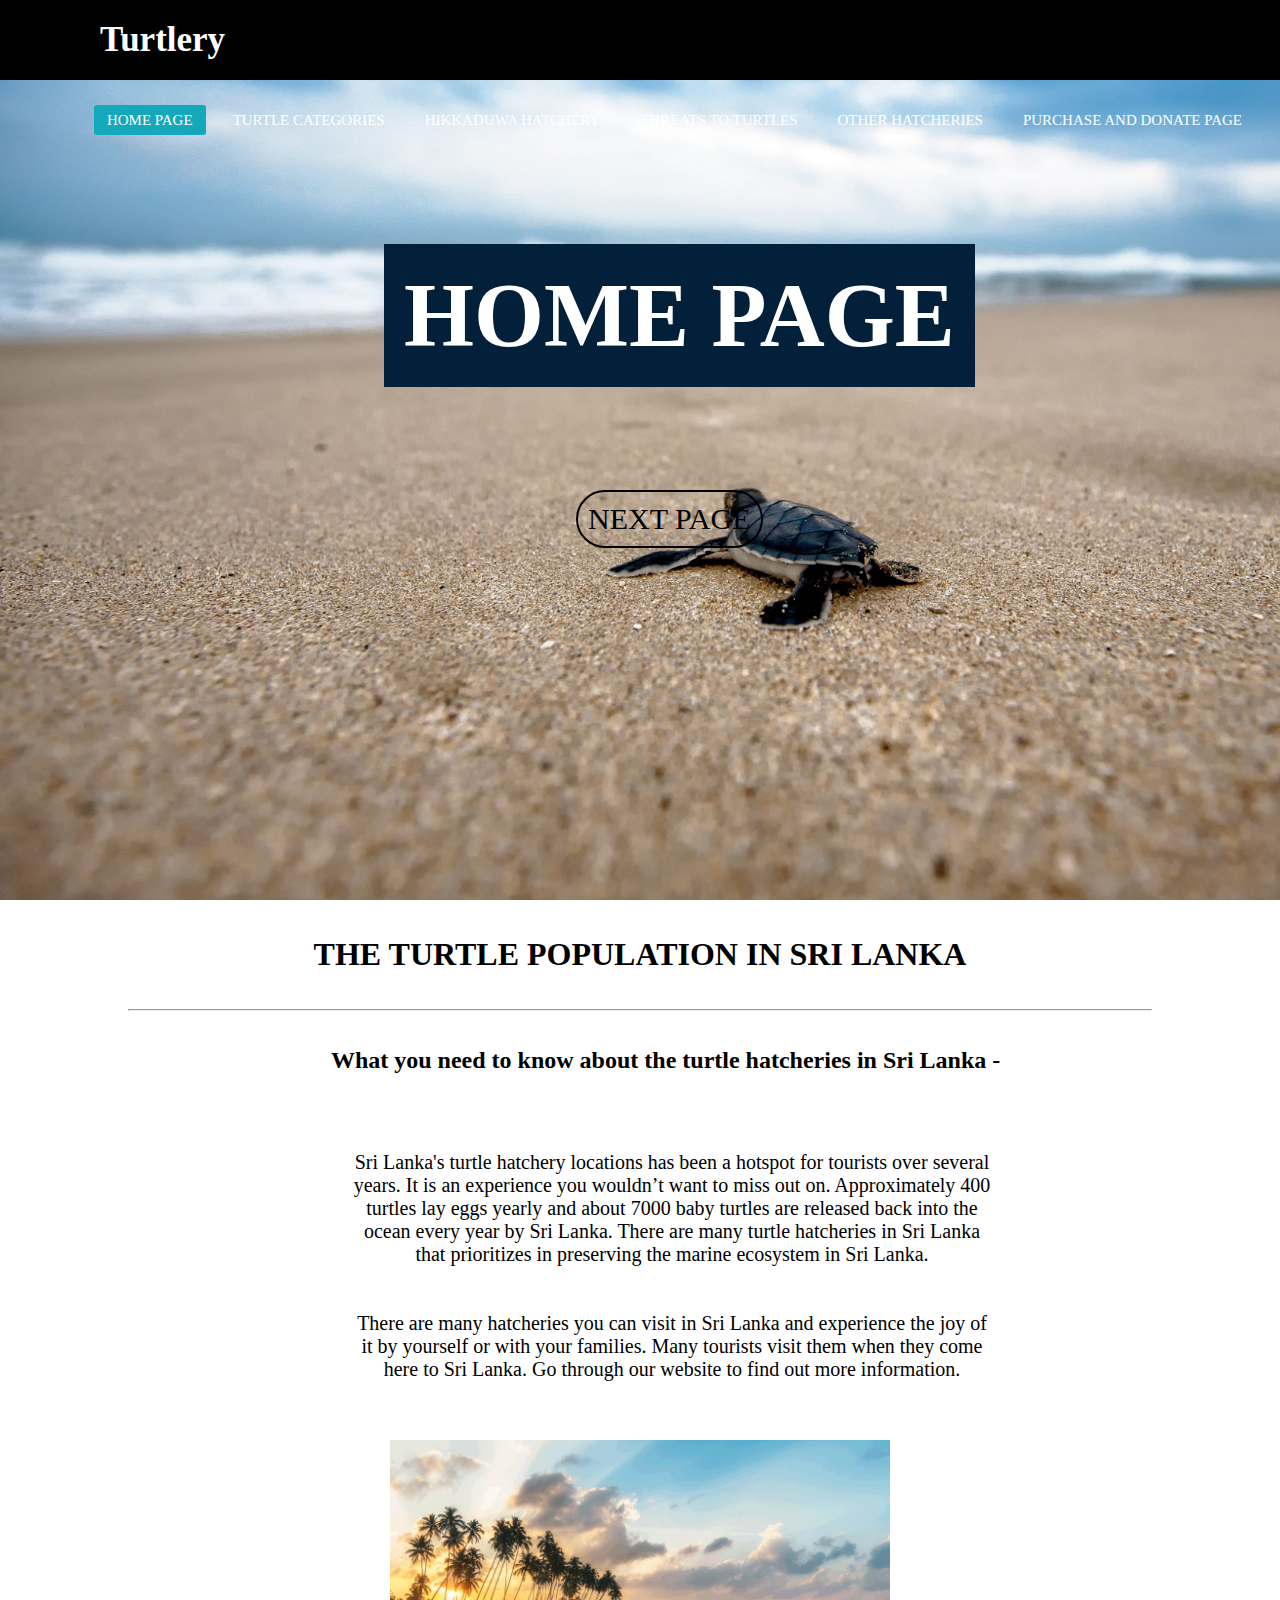
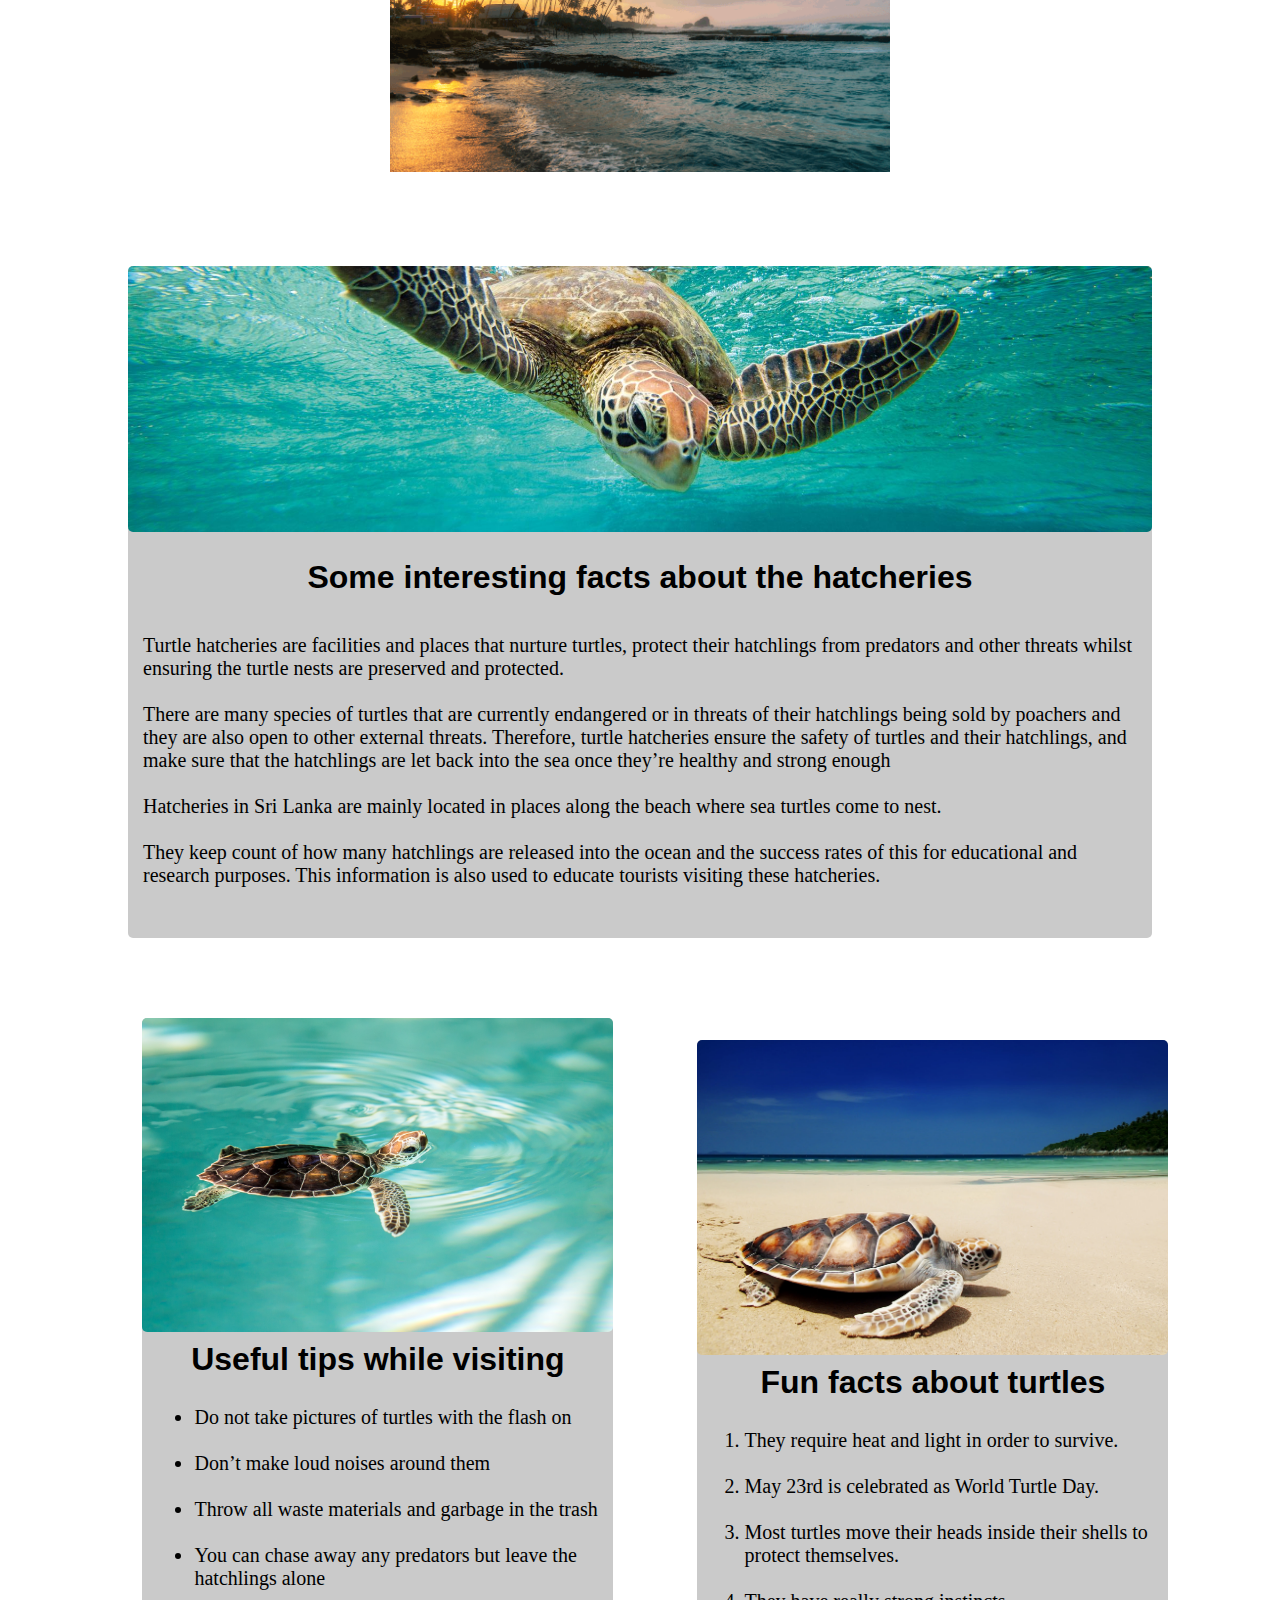
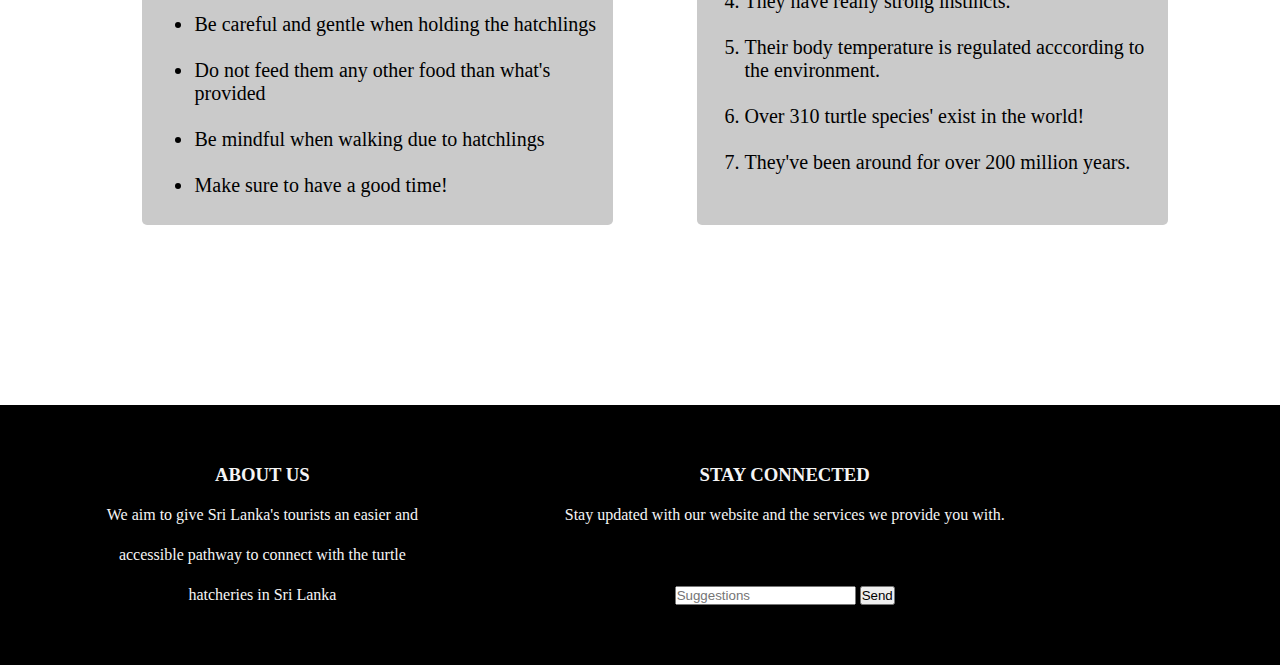
<file: index.html>
<!DOCTYPE html>
<html lang="en">
    <head>
        <meta charset="UTF-8">
        <meta name="viewport" content="width=device-width, initial scale=1.0">
        <link rel="stylesheet" href="index.css">
        <title>Home Page</title>
    </head>
    <body>
        <nav>
            <input type="checkbox" id="check">
            <label for="check">
                <div class="checkbtn">
                    <svg xmlns="http://www.w3.org/2000/svg" width="24" height="24" viewBox="0 0 24 24"><path fill="currentColor" d="M3 8h18a1 1 0 0 0 0-2H3a1 1 0 0 0 0 2Zm18 8H3a1 1 0 0 0 0 2h18a1 1 0 0 0 0-2Zm0-5H3a1 1 0 0 0 0 2h18a1 1 0 0 0 0-2Z"/></svg>
                </div>
            </label>
            <label class="logo">Turtlery</label>
            <ul>
                <li> <a class="active" href="index.html">Home page</a></li>
                <li> <a href="TCC.html" >Turtle categories</a></li>
                <li> <a href="HH2.html" >Hikkaduwa hatchery</a></li>
                <li> <a href="THR2.html" >Threats to turtles</a></li>
                <li><a href="OH2.html" >Other hatcheries</a>
                    <ul>
                        <li><a href="KG2.html">Kosgoda</a></li>
                        <li><a href="BT2.html">Benthota</a></li>
                    </ul>
                </li>    
                <li> <a href="P&D.html" >Purchase and Donate page</a></li>
            </ul>
        </nav>
        <div class="bgimage"> 
        <section></section>
        <h1>HOME PAGE</h1>
        <a href="TCC.html">NEXT PAGE</a>
    </div><br><br>


            <div class="section2">
                <h1>THE TURTLE POPULATION IN SRI LANKA </h1>
            </div><br><br>
            
            <div class="hr">
                <hr>
            </div><br><br>


            <div class="section3">
                <h2>What you need to know about the turtle hatcheries in Sri Lanka -</h2><br><br><br>
            <div class="text">
                <p><br>Sri Lanka's turtle hatchery locations has been a hotspot for tourists over several years. It is an experience you wouldn’t want to miss out on. Approximately 400 turtles lay eggs yearly and about 7000 baby turtles are released back into the ocean every year by Sri Lanka. There are many turtle hatcheries in Sri Lanka that prioritizes in preserving the marine ecosystem in Sri Lanka. </p><br><br>
                    There are many hatcheries you can visit in Sri Lanka and experience the joy of it by yourself or with your families. Many tourists visit them when they come here to Sri Lanka. Go through our website to find out more information.
                    <br><br>
                  </div><br><br>
                  <div class="image">
                    <img src="images/turtle4.gif" height="260" width="500" alt="turtle">
                </div>
            </div><br><br><br>



            <div class="main">
            <div class="section4">
                <div class="image1">
                    <img src="images/turtle5.jpg" alt="turtle">
                </div><br>
                <div class="title">
                    <h1>Some interesting facts about the hatcheries</h1>
                </div><br>
                <div class="description">
                            <p>Turtle hatcheries are facilities and places that nurture turtles, 
                            protect their hatchlings from predators and other threats whilst 
                            ensuring the turtle nests are preserved and protected.<br><br>
                            There are many species of turtles that are currently endangered or 
                            in threats of their hatchlings being sold by poachers and they are 
                            also open to other external threats. Therefore, turtle hatcheries 
                            ensure the safety of turtles and their hatchlings, and make sure 
                            that the hatchlings are let back into the sea once they’re healthy 
                            and strong enough<br><br>
                            Hatcheries in Sri Lanka are mainly located in places along the 
                            beach where sea turtles come to nest.<br><br>
                            They keep count of how many hatchlings are released into the 
                            ocean and the success rates of this for educational and research 
                            purposes. This information is also used to educate tourists visiting 
                            these hatcheries.</p><br><br>
                </div>
            </div>
            </div>


            <div class="main2">
                <div class="section5">
                    <div class="image2">
                        <img src="images/turtle6.jpeg" alt="turtle">
                    </div>
                    <div class="title">
                        <h1>Useful tips while visiting</h1>
                    </div><br>
                     <div class="description">
                        <div class="circlelist">
                        <ul>
                            <li> Do not take pictures of turtles with the flash on</li><br>
                            <li> Don’t make loud noises around them</li><br>
                            <li> Throw all waste materials and garbage in the trash</li><br>
                            <li> You can chase away any predators but leave the hatchlings alone</li><br>
                            <li> Be careful and gentle when holding the hatchlings</li><br>
                            <li> Do not feed them any other food than what's provided</li><br>
                            <li> Be mindful when walking due to hatchlings</li><br>
                            <li> Make sure to have a good time!</li><br>
                        </ul> 
                        </div>
                    </div>
                </div>

                <div class="section6">
                    <div class="image3">
                        <img src="images/turtle7.jpg" alt="turtle">
                    </div>
                    <div class="title">
                        <h1>Fun facts about turtles</h1>
                    </div><br>
                    <div class="description">
                        <div class="numberlist">
                        <ol>
                            <li> They require heat and light in order to survive.</li><br>
                            <li> May 23rd is celebrated as World Turtle Day.</li><br>
                            <li> Most turtles move their heads inside their shells to protect themselves.</li><br>
                            <li> They have really strong instincts.</li><br>
                            <li> Their body temperature is regulated acccording to the environment.</li><br>
                            <li> Over 310 turtle species' exist in the world!</li><br>
                            <li> They've been around for over 200 million years.</li><br><br>
                            
                        </ol>
                        </div>
                    </div>
                </div>
            </div>

            
    </body>

    <div class="footer">
        <div class="col1">
            <h3>ABOUT US</h3>
            <p>We aim to give Sri Lanka's tourists an easier and accessible pathway to connect with the turtle hatcheries in Sri Lanka</p>
        </div>

        <div class="col2">
            <h3>STAY CONNECTED</h3>
            <p>Stay updated with our website and the services we provide you with.</p><br>
            <form>
                <input type="text" placeholder="Suggestions">
                <button type="submit">Send</button>
            </form>
        </div>

        <!--Turtles and Tortoises of Sri Lanka | AmazingLanka.com-->
        <!--Responsible sea turtle conservation holidays (responsibletravel.com)-->
        <!--10 totally awesome facts about turtles! - National Geographic Kids (natgeokids.com)-->
        <!--Visiting a turtle hatchery near Galle, Sri Lanka (2023) (timetravelturtle.com)-->
    </div>
</html>
</file>
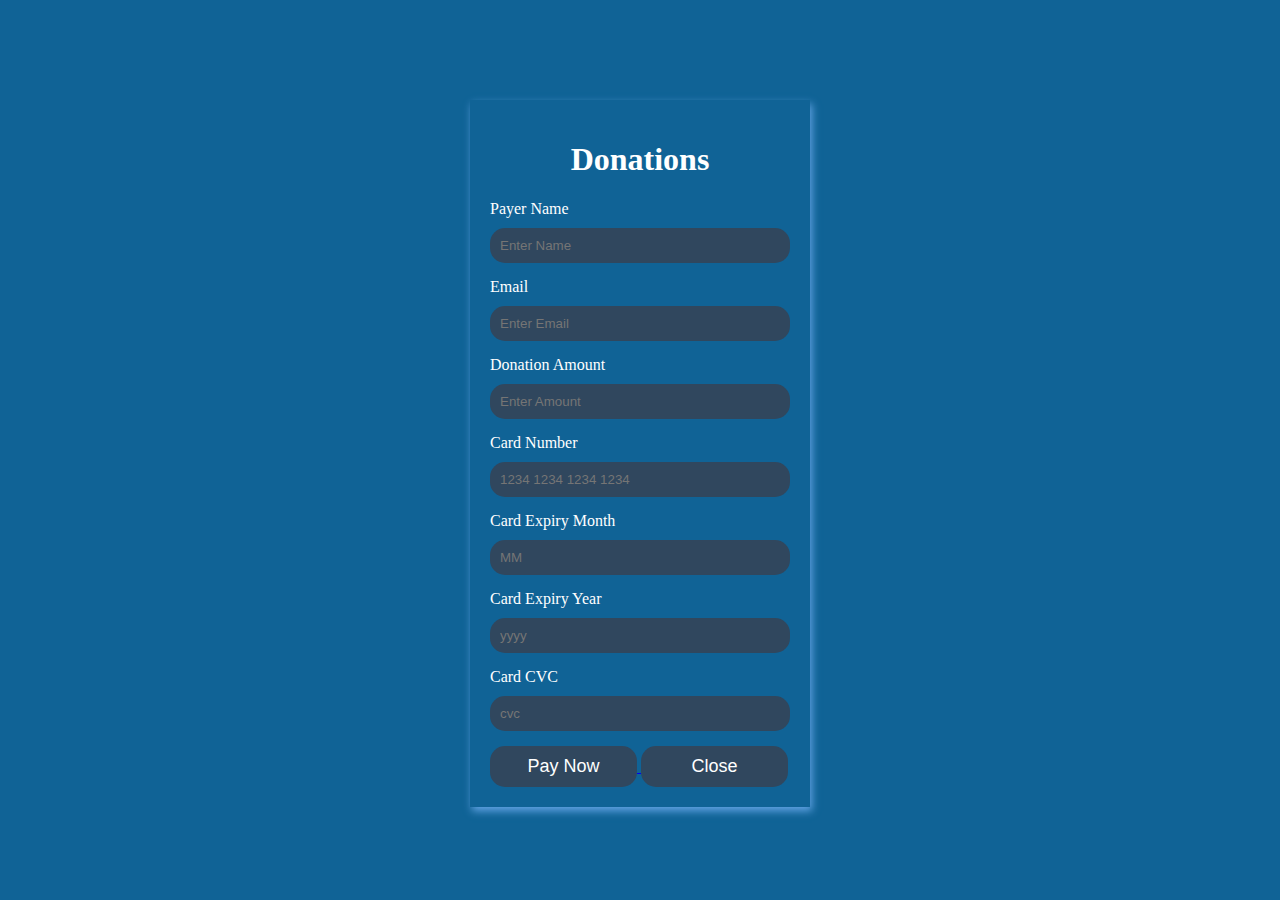
<file: DF.html>
<!DOCTYPE html>
<html lang="en">
    <head>
        <meta charset="UTF-8">
        <meta name="viewport" content="width=device-width, initial scale=1.0">
        <title>Donation Form</title>
        <link rel="stylesheet" href="PF.css">
    </head>
    <body>
        
        <form action="action">
            <h1>Donations</h1>
            <label for="name">Payer Name</label><br>
            <input class="box1" name="name" id="name" placeholder="Enter Name"><br>

            <label for="Email">Email</label><br>
            <input class="box1" name="email" id="email" placeholder="Enter Email"><br>

            <label for="Email">Donation Amount</label><br>
            <input class="box1" name="Donation Amount" id="amount" placeholder="Enter Amount"><br>

            <label for="cardnum">Card Number</label><br>
            <input class="box1" name="number" id="number" placeholder="1234 1234 1234 1234"><br>

            
                <label for="cardexp">Card Expiry Month</label><br>
            <input class="box1" type="text" name="month" id="month" placeholder="MM"><br>
            

            
                <label for="cardye">Card Expiry Year</label><br>
            <input class="box1" type="text" name="year" id="year" placeholder="yyyy"><br>
            
            
                 
            <label for="cardCVC">Card CVC</label><br>
            <input class="box1" type="text" name="cvc" id="cvc" placeholder="cvc"><br>

            <a href="PS.html">
            <button class="btn" type="text">Pay Now</button>
            </a>

            <a href="P&D.html">
            <button class="btn" type="button">Close</button>
            </a>
        </form>
    </body>
</html>
</file>
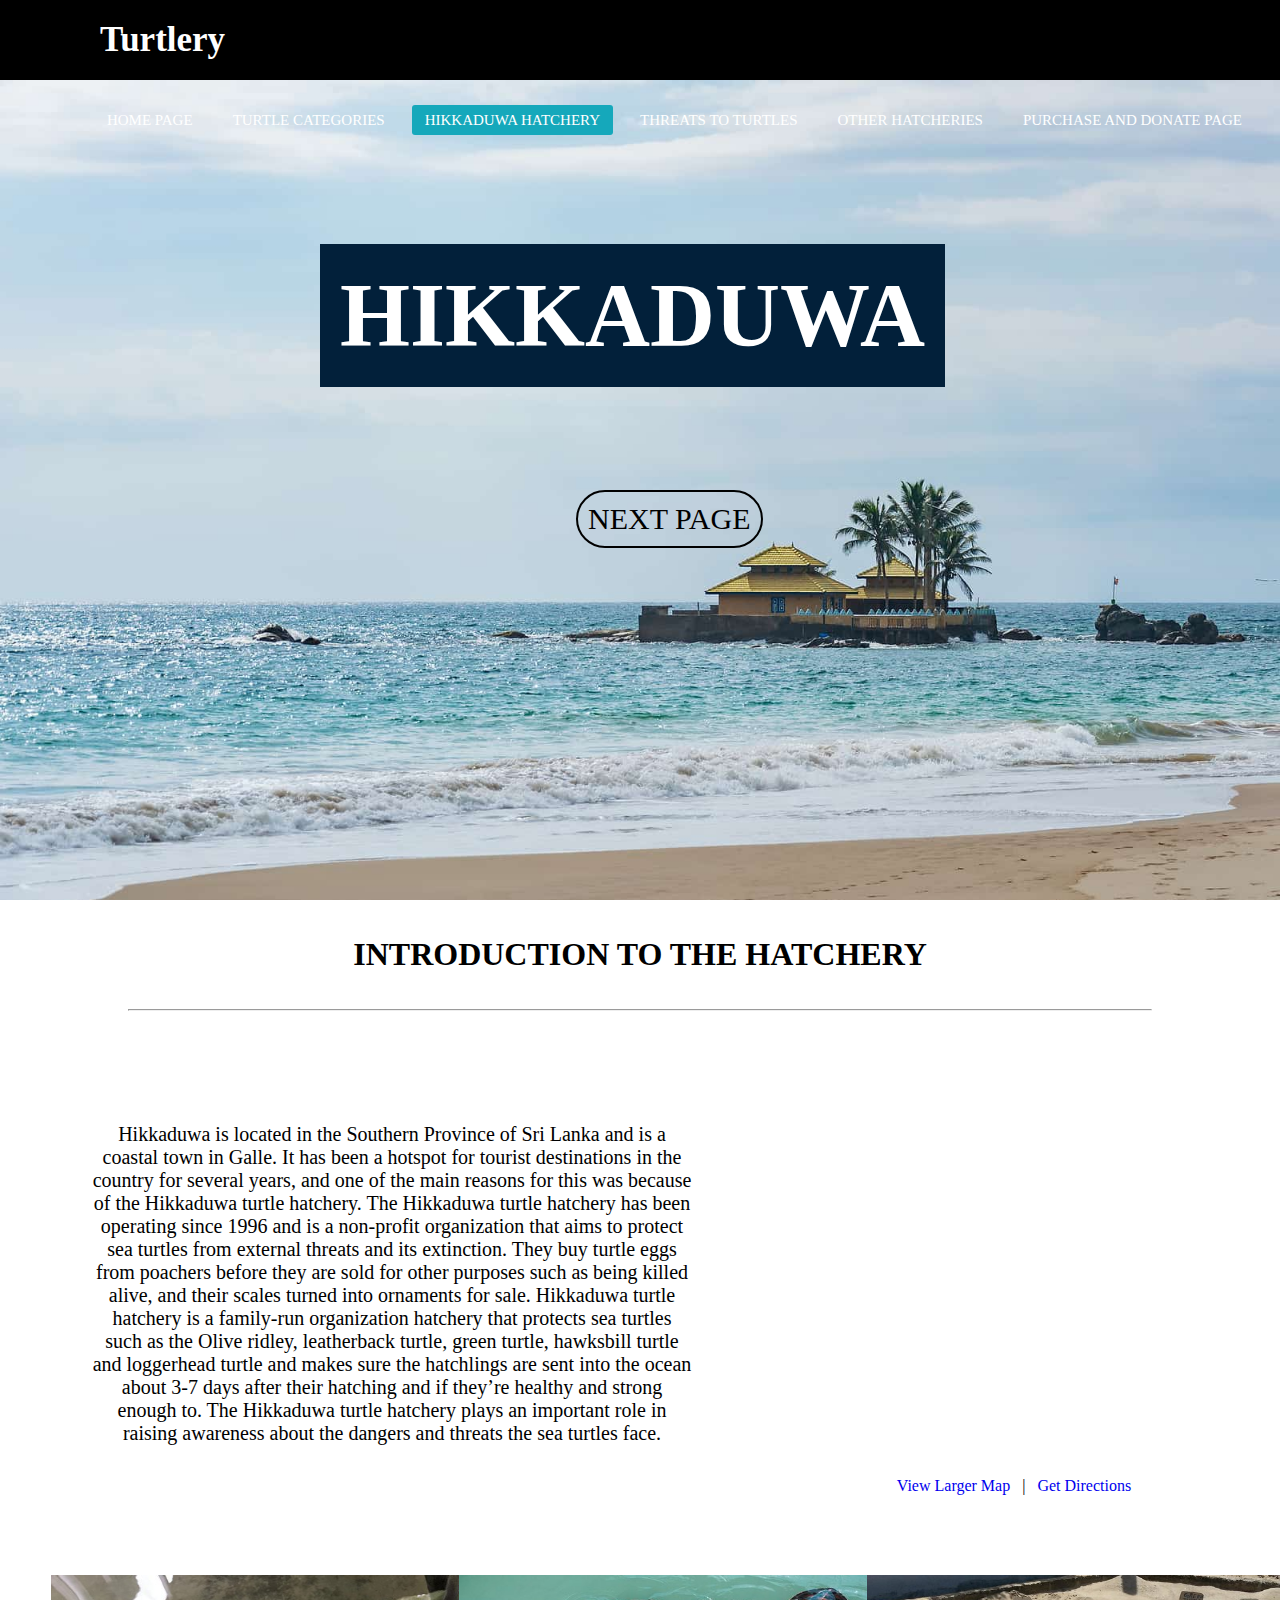
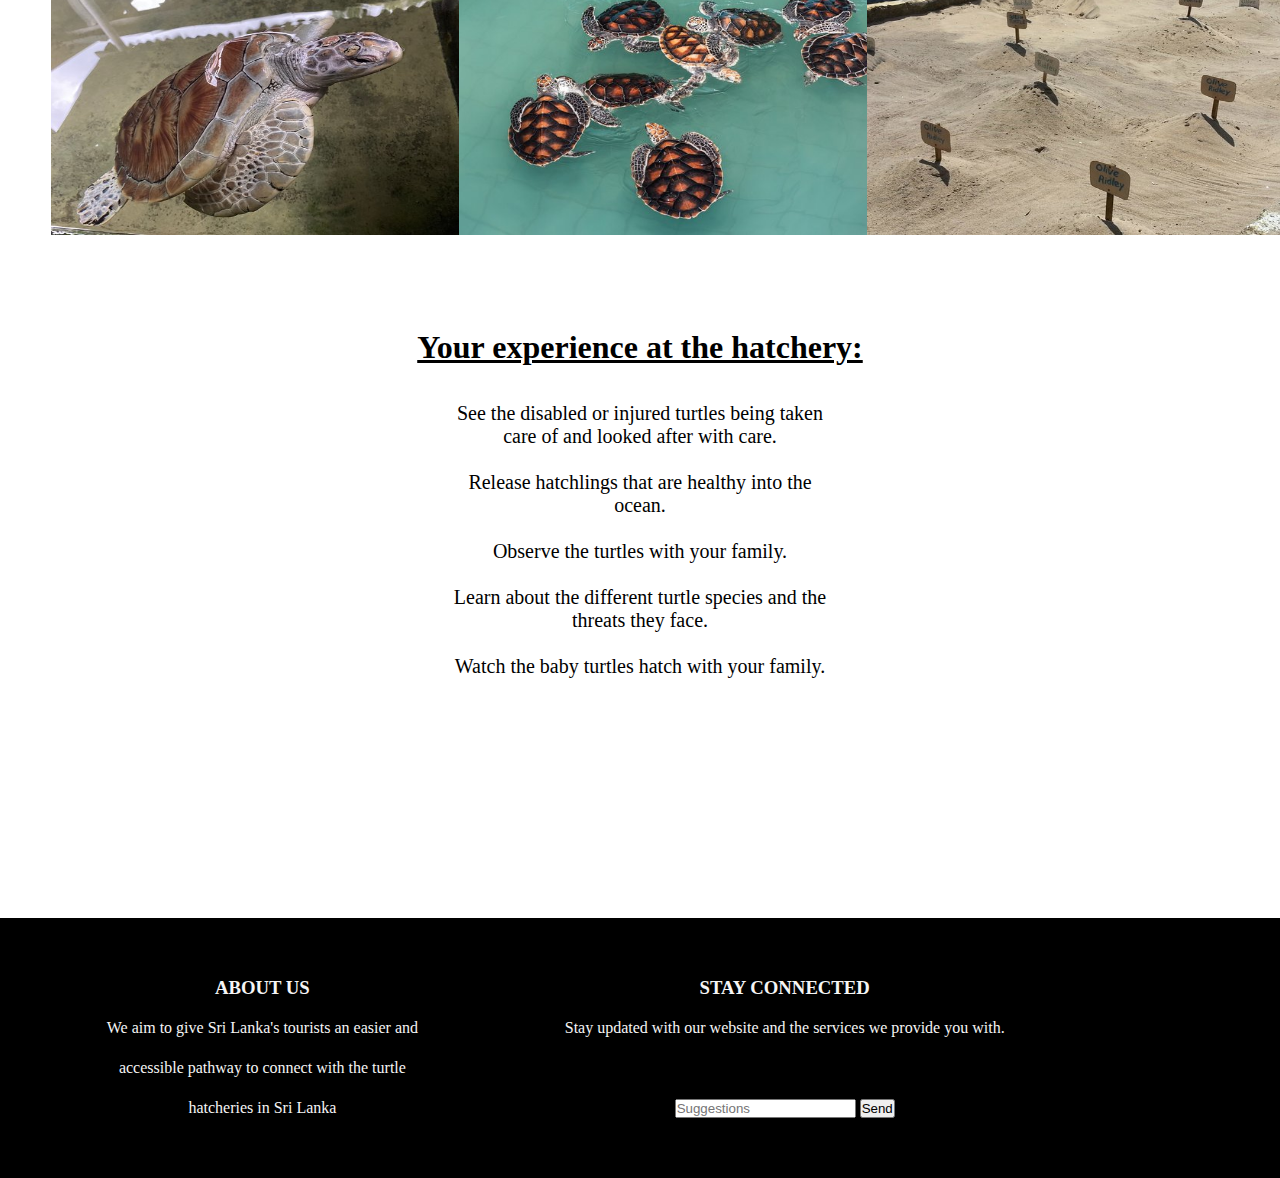
<file: HH2.html>
<!DOCTYPE html>
<html lang="en">
    <head>
        <meta charset="UTF-8">
        <meta name="viewport" content="width=device-width, initial scale=1.0">
        <link rel="stylesheet" href="HH2.css">
        <title>Hikkaduwa Hatchery</title>
    </head>
    <body>
        <nav>
            <input type="checkbox" id="check">
            <label for="check">
                <div class="checkbtn">
                    <svg xmlns="http://www.w3.org/2000/svg" width="24" height="24" viewBox="0 0 24 24"><path fill="currentColor" d="M3 8h18a1 1 0 0 0 0-2H3a1 1 0 0 0 0 2Zm18 8H3a1 1 0 0 0 0 2h18a1 1 0 0 0 0-2Zm0-5H3a1 1 0 0 0 0 2h18a1 1 0 0 0 0-2Z"/></svg>
                </div>
            </label>
            <label class="logo">Turtlery</label>
            <ul>
                <li> <a href="index.html">Home page</a></li>
                <li> <a href="TCC.html" >Turtle categories</a></li>
                <li> <a class="active" href="HH2.html"  >Hikkaduwa hatchery</a></li>
                <li> <a href="THR2.html" >Threats to turtles</a></li>
                <li><a href="OH2.html"  >Other hatcheries</a>
                    <ul>
                        <li><a href="KG2.html">Kosgoda</a></li>
                        <li><a href="BT2.html">Benthota</a></li>
                    </ul>
                </li>    
                <li> <a href="P&D.html" >Purchase and Donate page</a></li>
            </ul>

        </nav>
        <div class="bgimage"> 
        <section></section>
        <h1>HIKKADUWA</h1>
        <a href="THR2.html">NEXT PAGE</a>
    </div><br><br>


    
    <div class="section1">
        <h1>INTRODUCTION TO THE HATCHERY</h1>
    </div><br><br>

    <div class="hr">
        <hr>
    </div><br><br>


    <div class="section2">
        <div class="section3">
            <p><br><br>
                Hikkaduwa is located in the Southern Province of Sri Lanka and is a coastal town in Galle. It has been a hotspot for tourist destinations in the country for several years, and one of the main reasons for this was because of the Hikkaduwa turtle hatchery. The Hikkaduwa turtle hatchery has been operating since 1996 and is a non-profit organization that aims to protect sea turtles from external threats and its extinction.

                They buy turtle eggs from poachers before they are sold for other purposes such as being killed alive, and their scales turned into ornaments for sale.

                Hikkaduwa turtle hatchery is a family-run organization hatchery that protects sea turtles such as the Olive ridley, leatherback turtle, green turtle, hawksbill turtle and loggerhead turtle and makes sure the hatchlings are sent into the ocean about 3-7 days after their hatching and if they’re healthy and strong enough to.

                The Hikkaduwa turtle hatchery plays an important role in raising awareness about the dangers and threats the sea turtles face.
            <br><br></p>
        </div>
        <div class="map1">
            <div>
                <iframe width="400" height="400" frameborder="0" src="https://www.bing.com/maps/embed?h=400&w=500&cp=6.164000945232729~80.09046077728271&lvl=16&typ=d&sty=h&src=SHELL&FORM=MBEDV8" scrolling="no">
                </iframe>
                <div style="white-space: nowrap; text-align: center; width: 500px; padding: 6px 0;">
                   <a id="largeMapLink" target="_blank" href="https://www.bing.com/maps?cp=6.164000945232729~80.09046077728271&amp;sty=h&amp;lvl=16&amp;FORM=MBEDLD">View Larger Map</a> &nbsp; | &nbsp;
                   <a id="dirMapLink" target="_blank" href="https://www.bing.com/maps/directions?cp=6.164000945232729~80.09046077728271&amp;sty=h&amp;lvl=16&amp;rtp=~pos.6.164000945232729_80.09046077728271____&amp;FORM=MBEDLD">Get Directions</a>
               </div>
           </div>
        </div>
    </div><br><br><br>



    <div class="section4">
        <div class="image2">
            <img src="images/HH1.jpg" height="260" width="420" alt="Green turtle">
        </div>
        <div class="image3">
            <img src="images/HH2.jpg" height="260" width="420" alt="Green turtle">
        </div>
        <div class="image4">
            <img src="images/HH3.jpg" height="260" width="420" alt="Green turtle">
        </div>
     </div><br><br><br>



     <div class="section5"><br><br>
        <h1>Your experience at the hatchery:</h1>
    <br><br>
    <p>	See the disabled or injured turtles being taken care of and looked after with care.<br><br>
            Release hatchlings that are healthy into the ocean.<br><br>
            Observe the turtles with your family. <br><br>
            Learn about the different turtle species and the threats they face.<br><br>
            Watch the baby turtles hatch with your family.<br><br><br>
        </p>
     </div><br><br><br>



     <div class="footer">
        <div class="col1">
            <h3>ABOUT US</h3>
            <p>We aim to give Sri Lanka's tourists an easier and accessible pathway to connect with the turtle hatcheries in Sri Lanka</p>
        </div>

        <div class="col2">
            <h3>STAY CONNECTED</h3>
            <p>Stay updated with our website and the services we provide you with.</p><br>
            <form>
                <input type="text" placeholder="Suggestions">
                <button type="submit">Send</button>
            </form>
        </div>
        <!-- Sea Turtle Hatchery (Hikkaduwa) – Yamu.lk-->
        <!--Turtles and Tortoises of Sri Lanka | AmazingLanka.com-->
    </div>
    </body>
    </html>
</file>
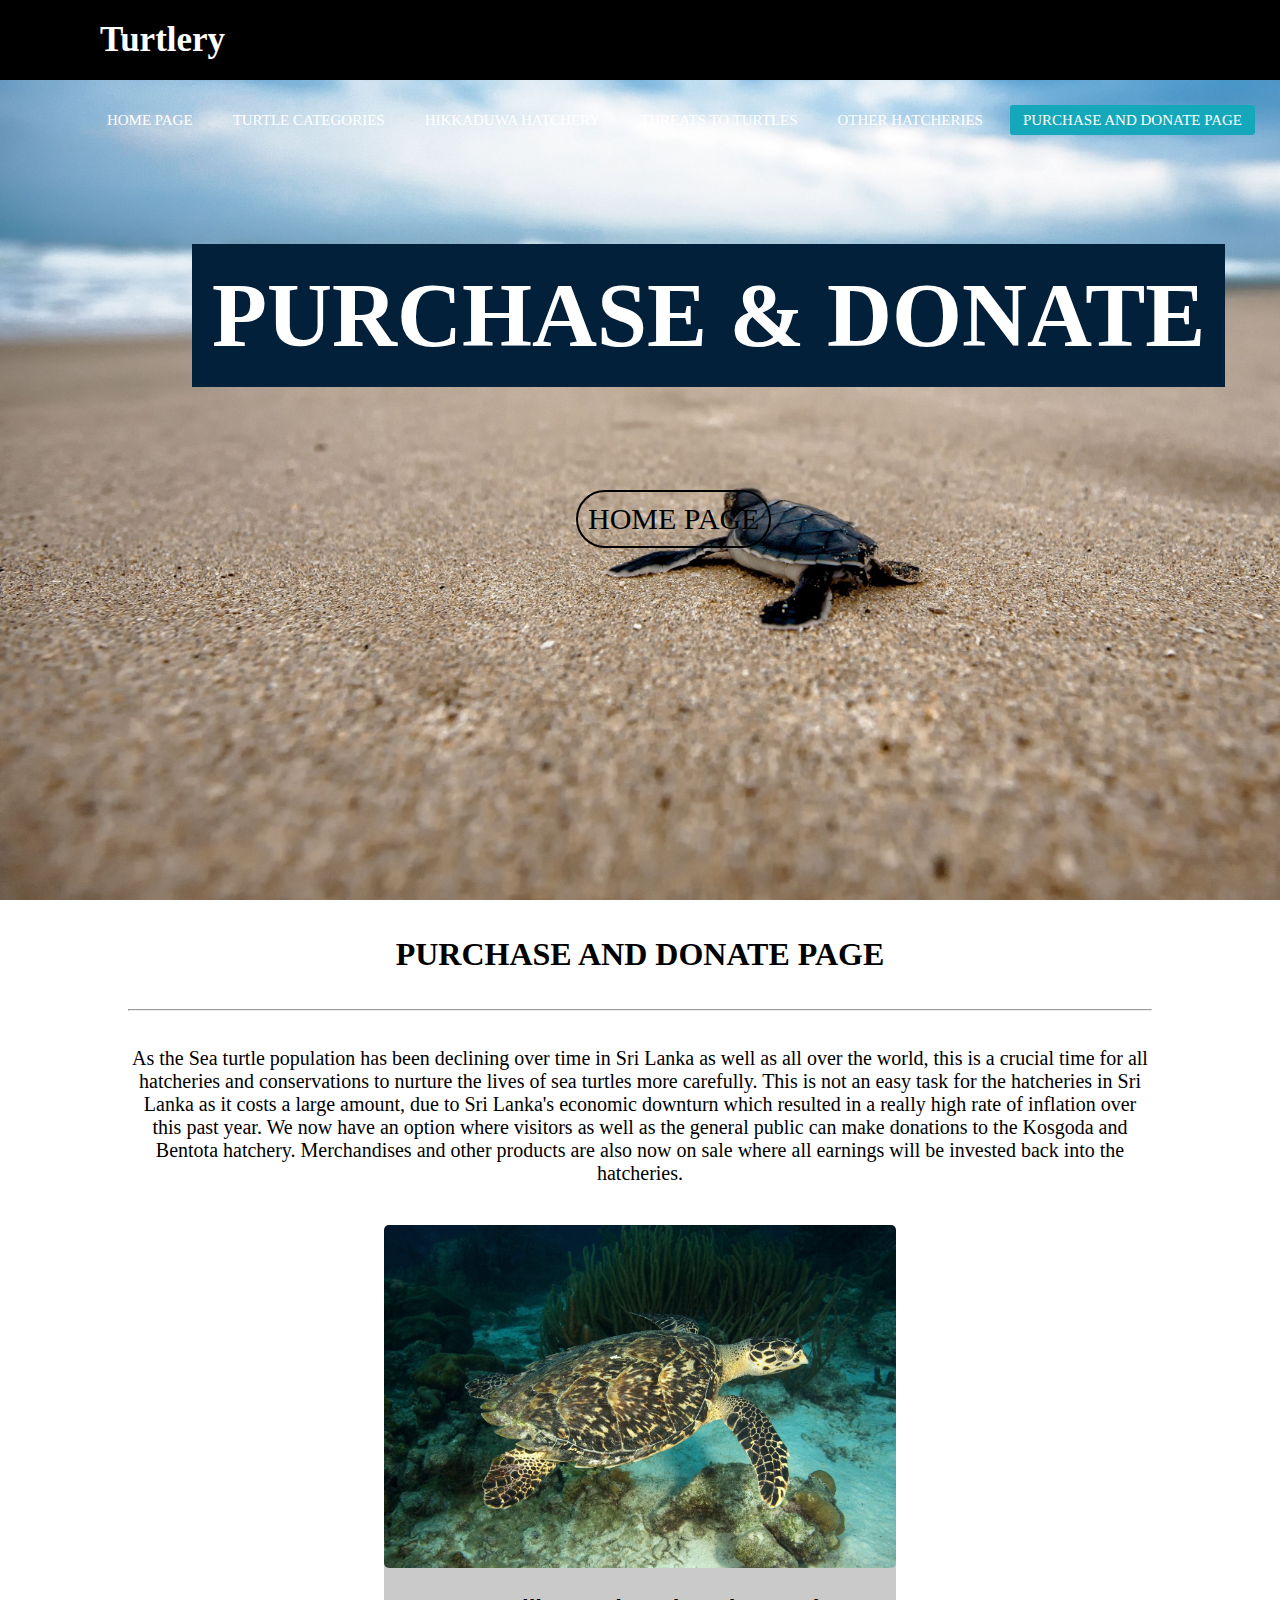
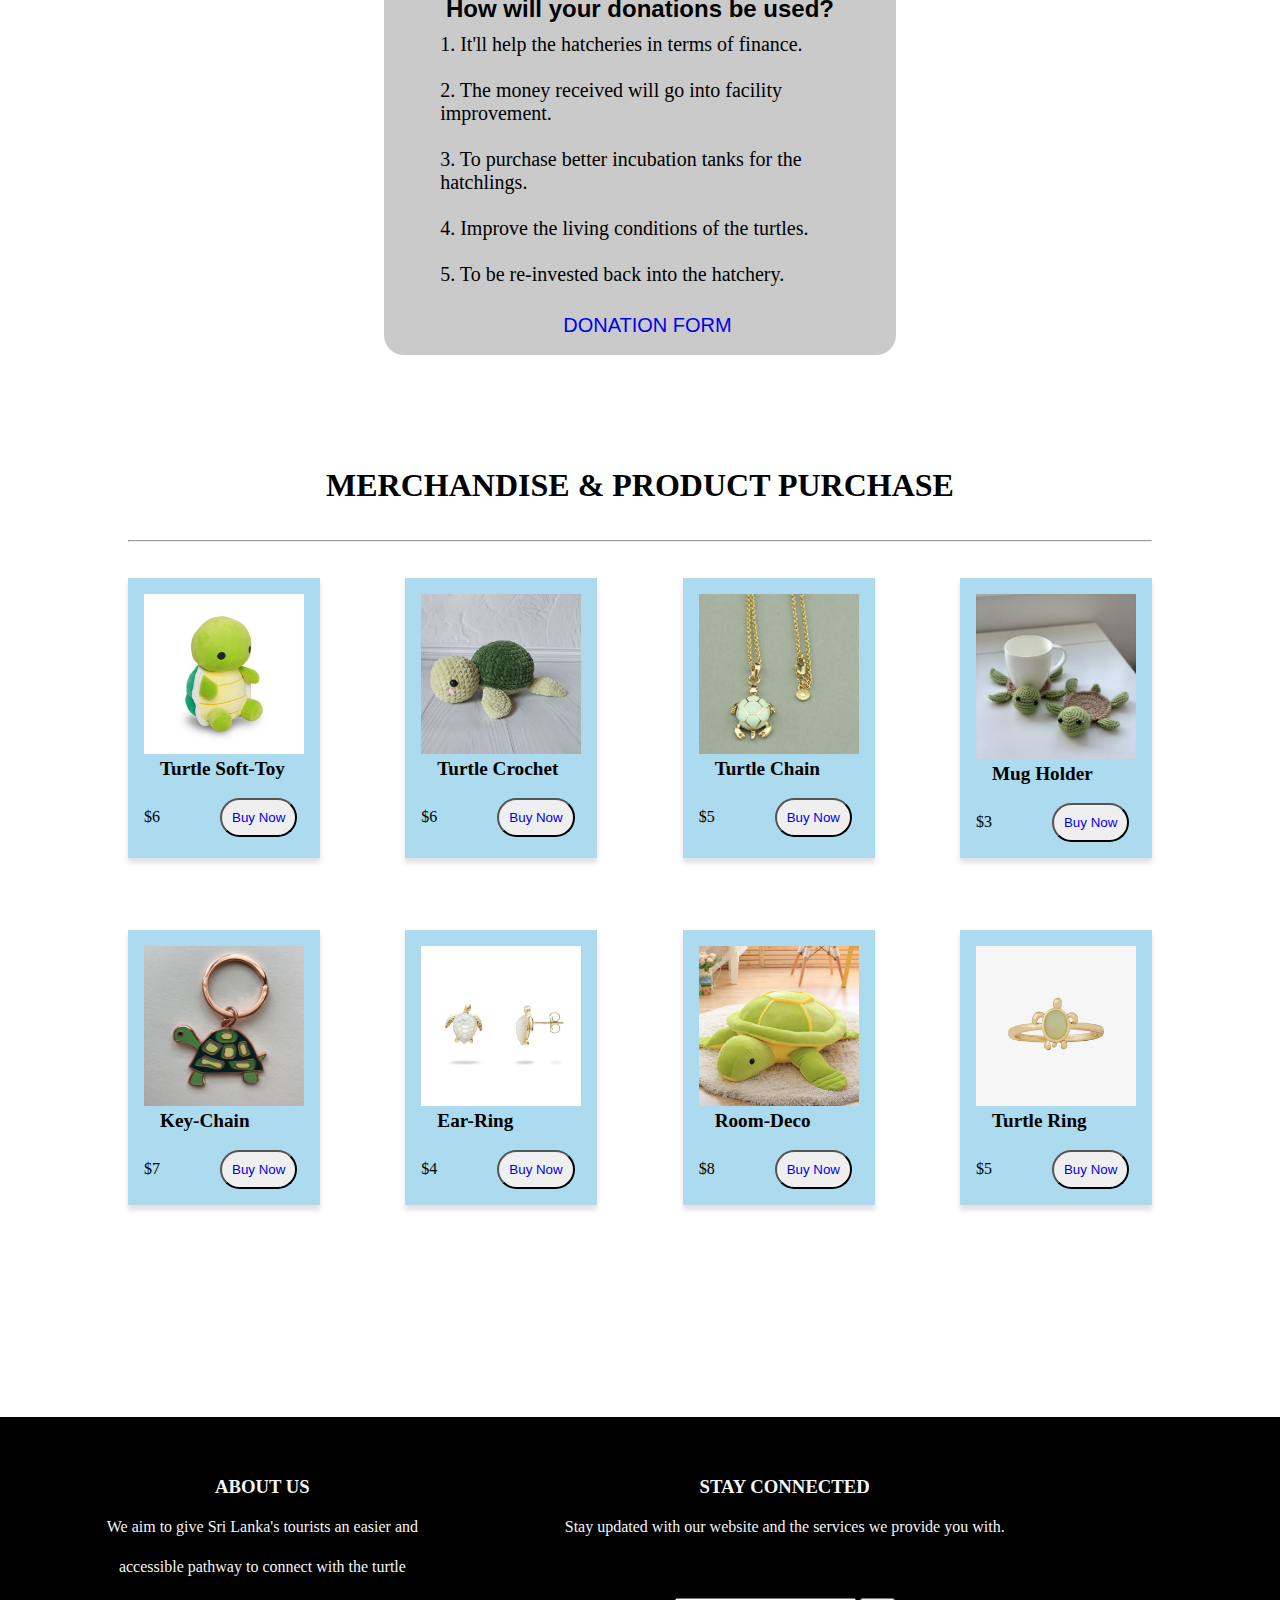
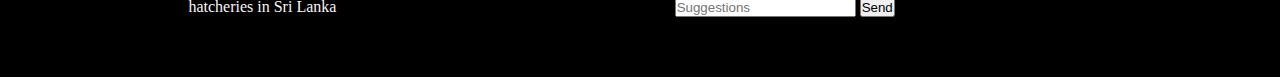
<file: P&D.html>
<!DOCTYPE html>
<html lang="en">
    <head>
        <meta charset="UTF-8">
        <meta name="viewport" content="width=device-width, initial scale=1.0">
        <link rel="stylesheet" href="P&D.css">
        <title>Purchase & Donate Page</title>
    </head>
    <body>
        <nav>
            <input type="checkbox" id="check">
            <label for="check">
                <div class="checkbtn">
                    <svg xmlns="http://www.w3.org/2000/svg" width="24" height="24" viewBox="0 0 24 24"><path fill="currentColor" d="M3 8h18a1 1 0 0 0 0-2H3a1 1 0 0 0 0 2Zm18 8H3a1 1 0 0 0 0 2h18a1 1 0 0 0 0-2Zm0-5H3a1 1 0 0 0 0 2h18a1 1 0 0 0 0-2Z"/></svg>
                </div>
            </label>
            <label class="logo">Turtlery</label>
            <ul>
                <li> <a href="index.html">Home page</a></li>
                    <li> <a href="TCC.html"  >Turtle categories</a></li>
                    <li> <a href="HH2.html"  >Hikkaduwa hatchery</a></li>
                    <li> <a href="THR2.html"  >Threats to turtles</a></li>
                    <li><a  href="OH2.html"  >Other hatcheries</a>
                        <ul>
                            <li><a href="KG2.html">Kosgoda</a></li>
                            <li><a  href="BT2.html">Bentota</a></li>
                        </ul>
                    </li>    
                    <li> <a class="active" href="P&D.html" >Purchase and Donate page</a></li>
                </ul>
        </nav>
        <div class="bgimage"> 
        <section></section>
        <h1>PURCHASE & DONATE</h1>
        <a href="index.html">HOME PAGE</a>
    </div><br><br>




            <div class="section2">
                <h1>PURCHASE AND DONATE PAGE </h1>
            </div><br><br>
            
            <div class="hr">
                <hr>
            </div><br><br>



            <div class="section3">
                <p>As the Sea turtle population has been declining over time in Sri Lanka as well as all over the world, this is a crucial time for all hatcheries and conservations to nurture the lives of sea turtles more carefully. This is not an easy task for the hatcheries in Sri Lanka as it costs a large amount, due to Sri Lanka's economic downturn which resulted in a really high rate of inflation over this past year. We now have an option where visitors as well as the general public can make donations to the Kosgoda and Bentota hatchery. Merchandises and other products are also now on sale where all earnings will be invested back into the hatcheries.</p>
            </div>



            
                <div class="section4">
                    <div class="image1">
                        <img src="images/PD1.jpg" alt="turtle">
                    </div><br>
                    <div class="title">
                        <h2>How will your donations be used?</h2>
                    </div>

                    <div class="description">
                        <p>
                            1. It'll help the hatcheries in terms of finance.<br><br>
                            2. The money received will go into facility improvement.<br><br>
                            3. To purchase better incubation tanks for the hatchlings.<br><br>
                            4. Improve the living conditions of the turtles.<br><br>
                            5. To be re-invested back into the hatchery.<br><br></p>
                            <div class="DF">
                            <a href="DF.html">DONATION FORM</a>
                            </div>
                        <br>
                        </div>
                    </div><br><br>
                    <br><br><br>


                
                <div class="section5">
                    <h1>MERCHANDISE & PRODUCT PURCHASE</h1>
                </div><br><br>
                
                <div class="hr">
                    <hr>
                </div><br><br>




                <div class="main">

                <div class="prod-card">
                    <img src="images/Prod1.jpg" alt="turtle"><br>
                    <h4>Turtle Soft-Toy</h4><br>
                <div>
                <span>$6</span>
                <button>
                    <a href="PF.html">Buy Now</a>
                </button>
                </div>
                </div>


                <div class="prod-card">
                    <img src="images/prod2.jpg" alt="product"><br>
                    <h4>Turtle Crochet</h4><br>
                <div>
                <span>$6</span>
                <button>
                    <a href="PF.html">Buy Now</a>
                </button>
                </div>
                </div>


                <div class="prod-card">
                    <img src="images/prod3.jpg" alt="product"><br>
                    <h4>Turtle Chain</h4><br>
                <div>
                <span>$5</span>
                <button>
                    <a href="PF.html">Buy Now</a>
                </button>
                </div>
                </div>


                <div class="prod-card">
                    <img src="images/prod4.jpg" alt="product"><br>
                    <h4>Mug Holder</h4><br>
                <div>
                <span>$3</span>
                <button>
                    <a href="PF.html">Buy Now</a>
                </button>
                </div>
                </div>

                </div><br><br><br><br>



                <div class="main2">

                    <div class="prod-card">
                        <img src="images/prod11.jpg" alt="product"><br>
                        <h4>Key-Chain</h4><br>
                    <div>
                    <span>$7</span>
                    <button>
                        <a href="PF.html">Buy Now</a>
                    </button>
                    </div>
                    </div>
    
    
                    <div class="prod-card">
                        <img src="images/prod6.jpg" alt="product"><br>
                        <h4>Ear-Ring</h4><br>
                    <div>
                    <span>$4</span>
                    <button>
                        <a href="PF.html">Buy Now</a>
                    </button>
                    </div>
                    </div>
    
    
                    <div class="prod-card">
                        <img src="images/prod12.jpg" alt="product"><br>
                        <h4>Room-Deco</h4><br>
                    <div>
                    <span>$8</span>
                    <button>
                        <a href="PF.html">Buy Now</a>
                    </button>
                    </div>
                    </div>
    
    
                    <div class="prod-card">
                        <img src="images/prod13.jpg" alt="product"><br>
                        <h4>Turtle Ring</h4><br>
                    <div>
                    <span>$5</span>
                    <button>
                        <a href="PF.html">Buy Now</a>
                    </button>
                    </div>
                    </div>
    
                    </div><br><br><br><br>


                </body>

                <div class="footer">
                    <div class="col1">
                        <h3>ABOUT US</h3>
                        <p>We aim to give Sri Lanka's tourists an easier and accessible pathway to connect with the turtle hatcheries in Sri Lanka</p>
                    </div>
            
                    <div class="col2">
                        <h3>STAY CONNECTED</h3>
                        <p>Stay updated with our website and the services we provide you with.</p><br>
                        <form>
                            <input type="text" placeholder="Suggestions">
                            <button type="submit">Send</button>
                        </form>
                    </div>
                </div>
            </html>
</file>
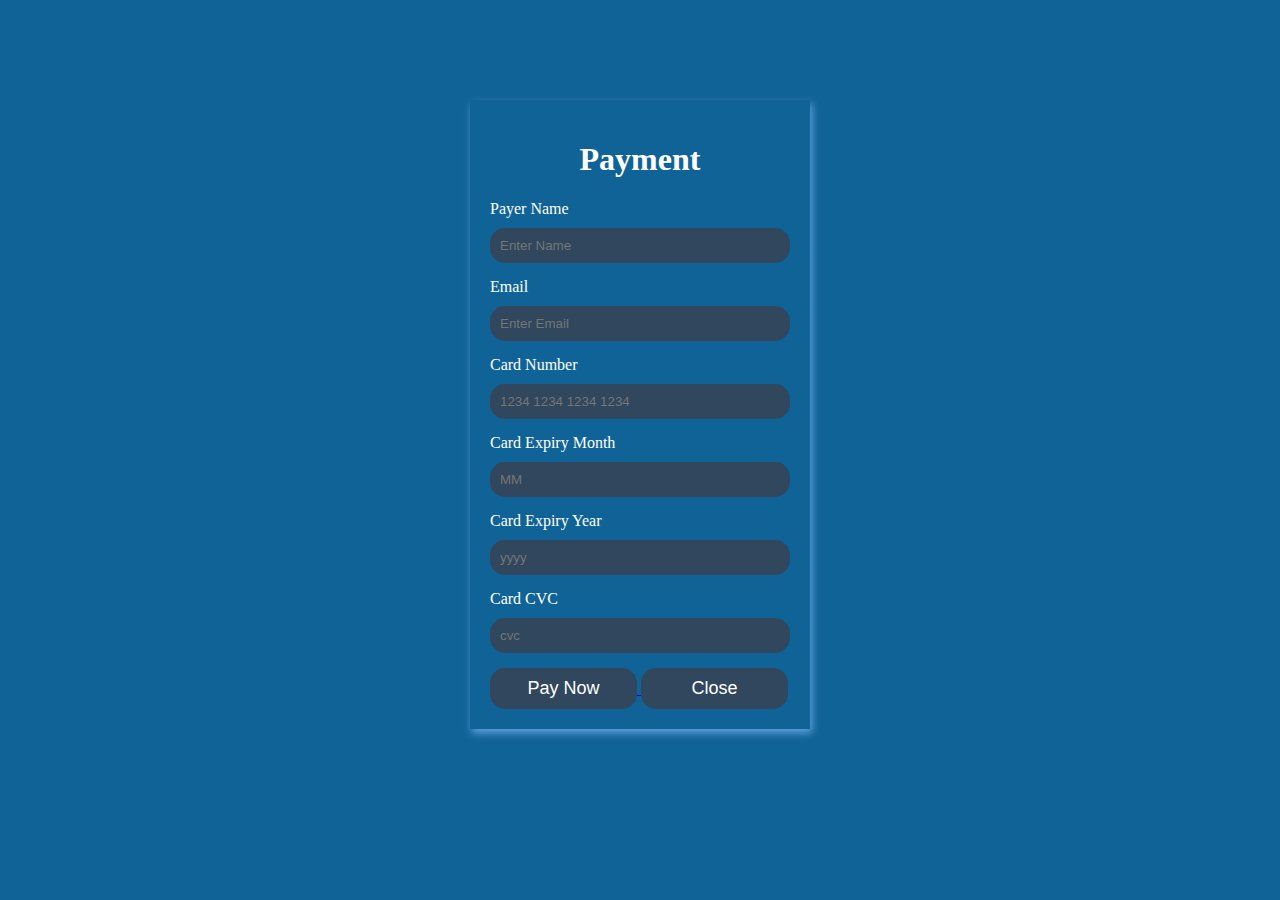
<file: PF.html>
<!DOCTYPE html>
<html lang="en">
    <head>
        <meta charset="UTF-8">
        <meta name="viewport" content="width=device-width, initial scale=1.0">
        <title>Payment Page</title>
        <link rel="stylesheet" href="PF.css">
    </head>
    <body>

        <div class="form">
        
        <form action="action">
            <h1>Payment</h1>
            <label for="name">Payer Name</label><br>
            <input class="box1" name="name" id="name" placeholder="Enter Name"><br>
            <label for="Email">Email</label><br>
            <input class="box1" name="email" id="email" placeholder="Enter Email"><br>
            <label for="cardnum">Card Number</label><br>
            <input class="box1" name="number" id="number" placeholder="1234 1234 1234 1234"><br>
            
                <label for="cardexp">Card Expiry Month</label><br>
            <input class="box1" type="text" name="month" id="month" placeholder="MM"><br>
            
            
                <label for="cardye">Card Expiry Year</label><br>
            <input class="box1" type="text" name="year" id="year" placeholder="yyyy"><br>
    
        
                 
            <label for="cardCVC">Card CVC</label><br>
            <input class="box1" type="text" name="cvc" id="cvc" placeholder="cvc"><br>

            <a href="PS.html">
            <button class="btn" type="button">Pay Now</button>
            </a>

            <a href="P&D.html">
            <button class="btn" type="button">Close</button>
            </a>
        </form>

        </div>
    </body>
</html>
</file>
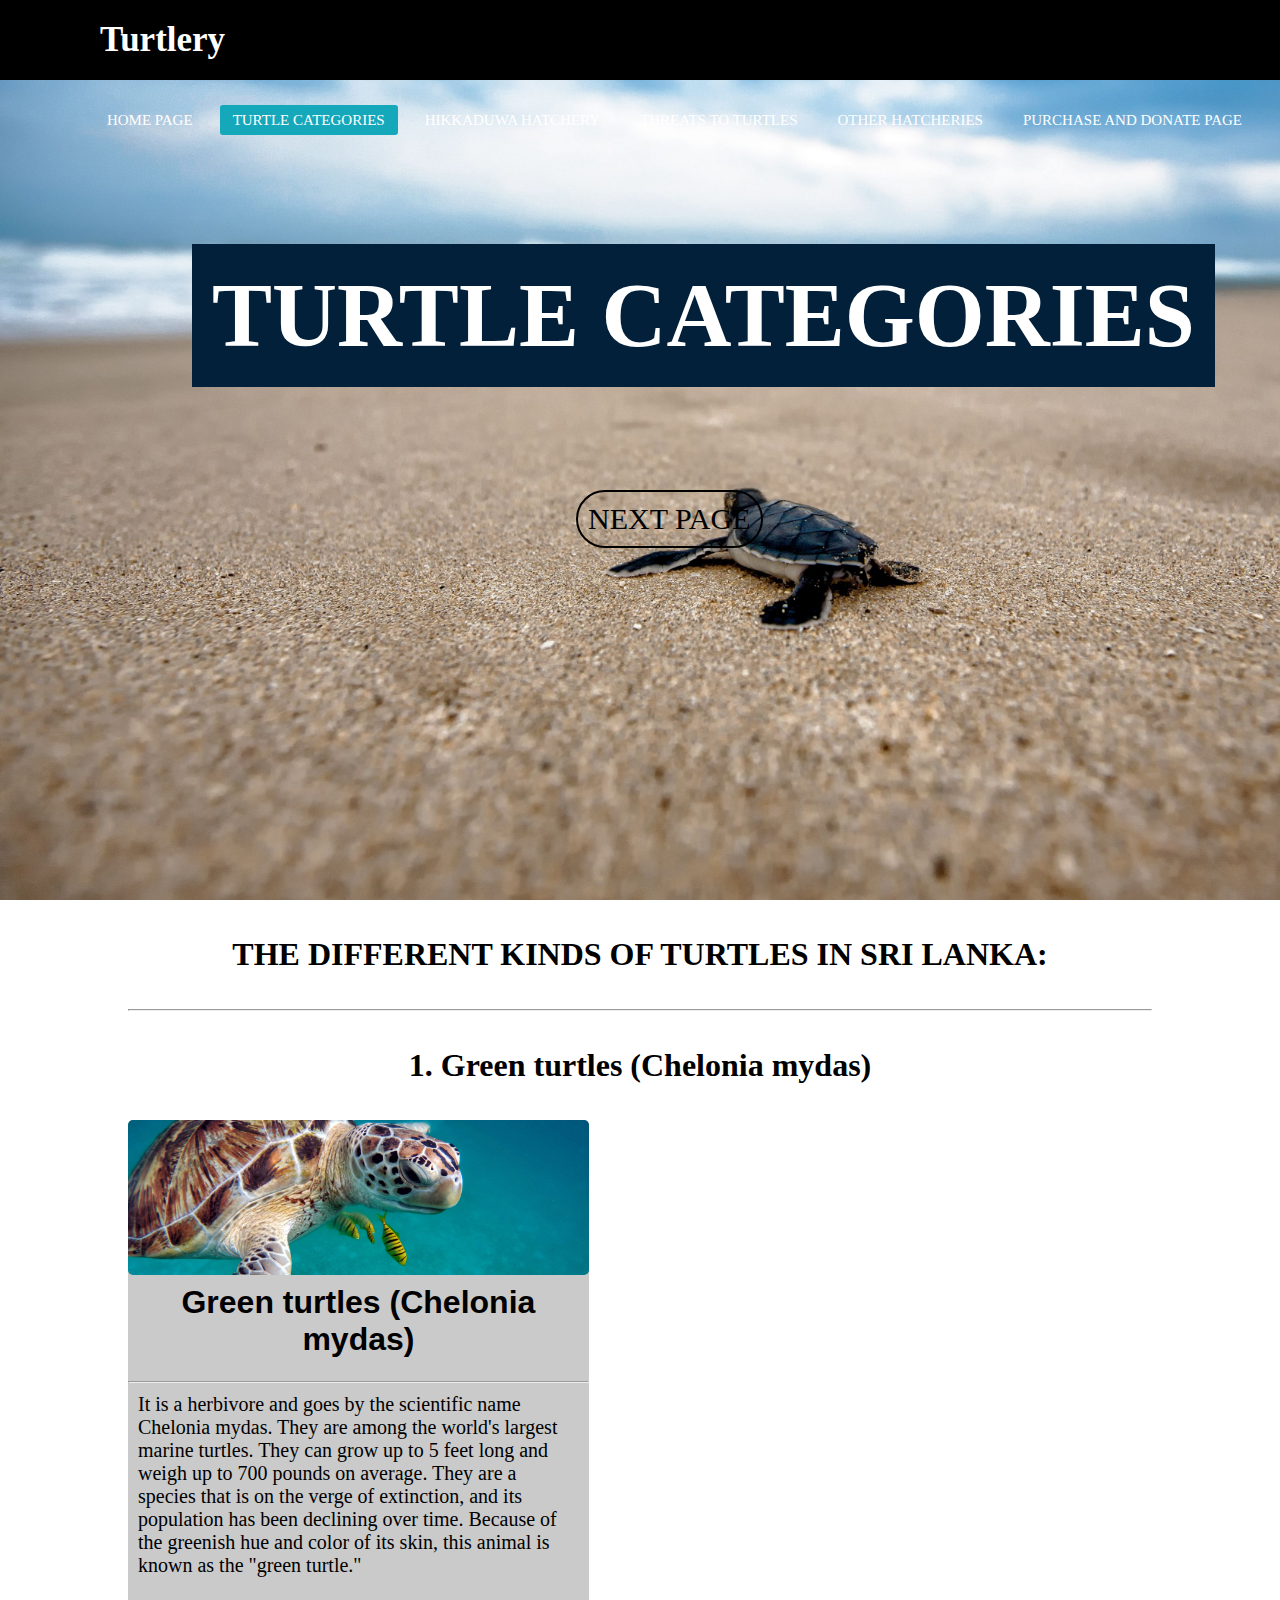
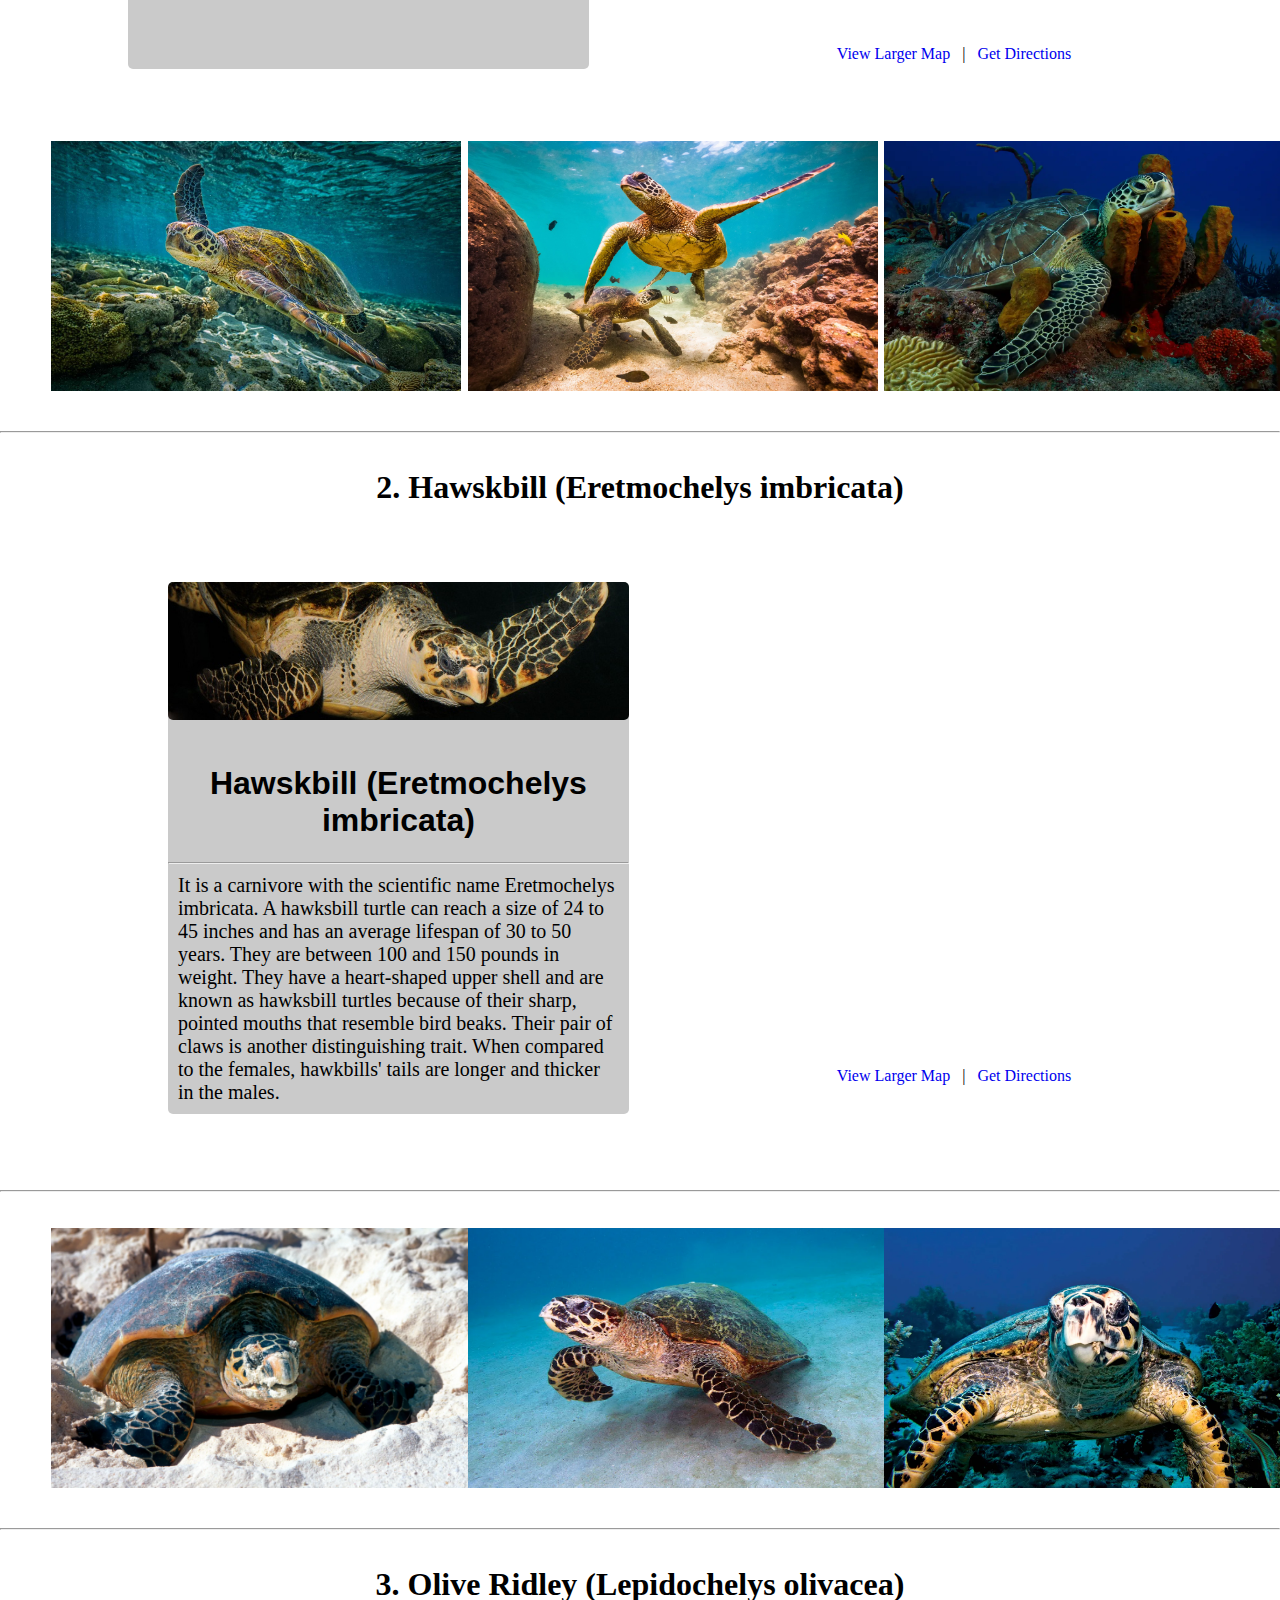
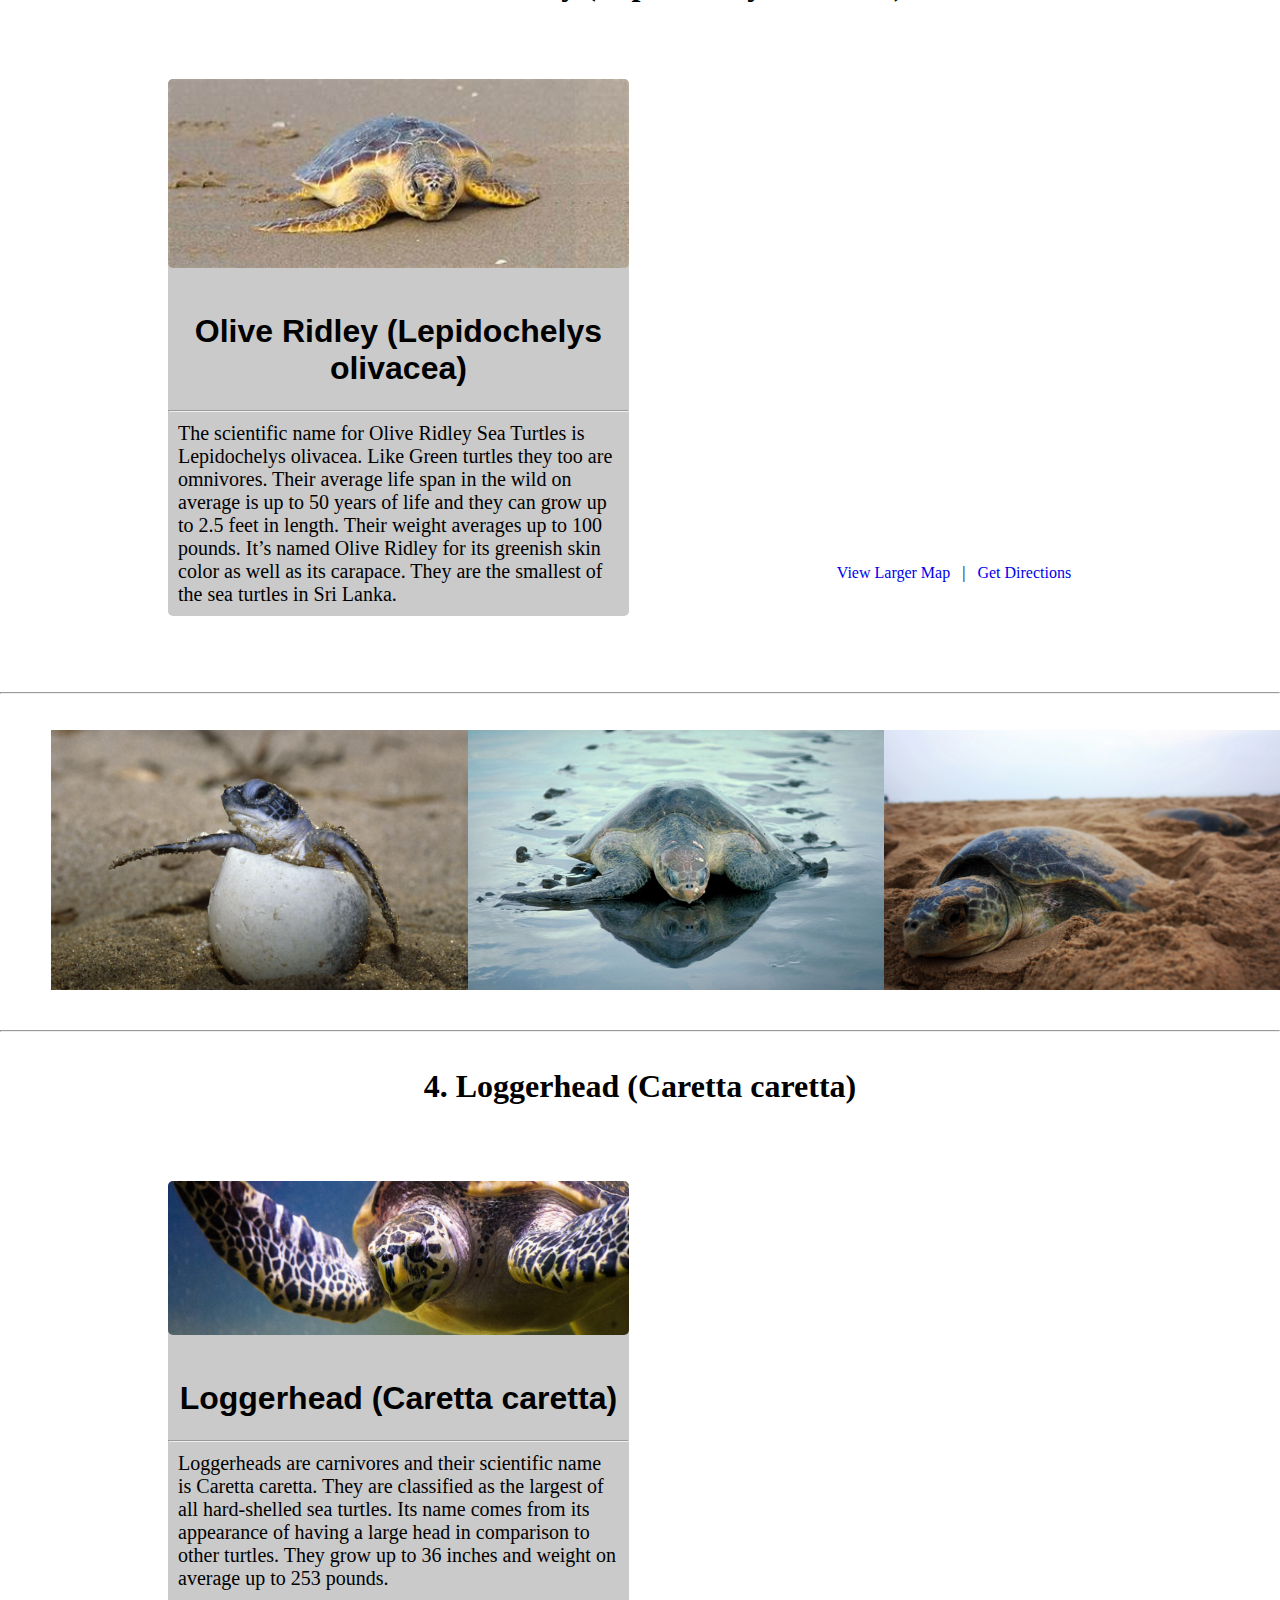
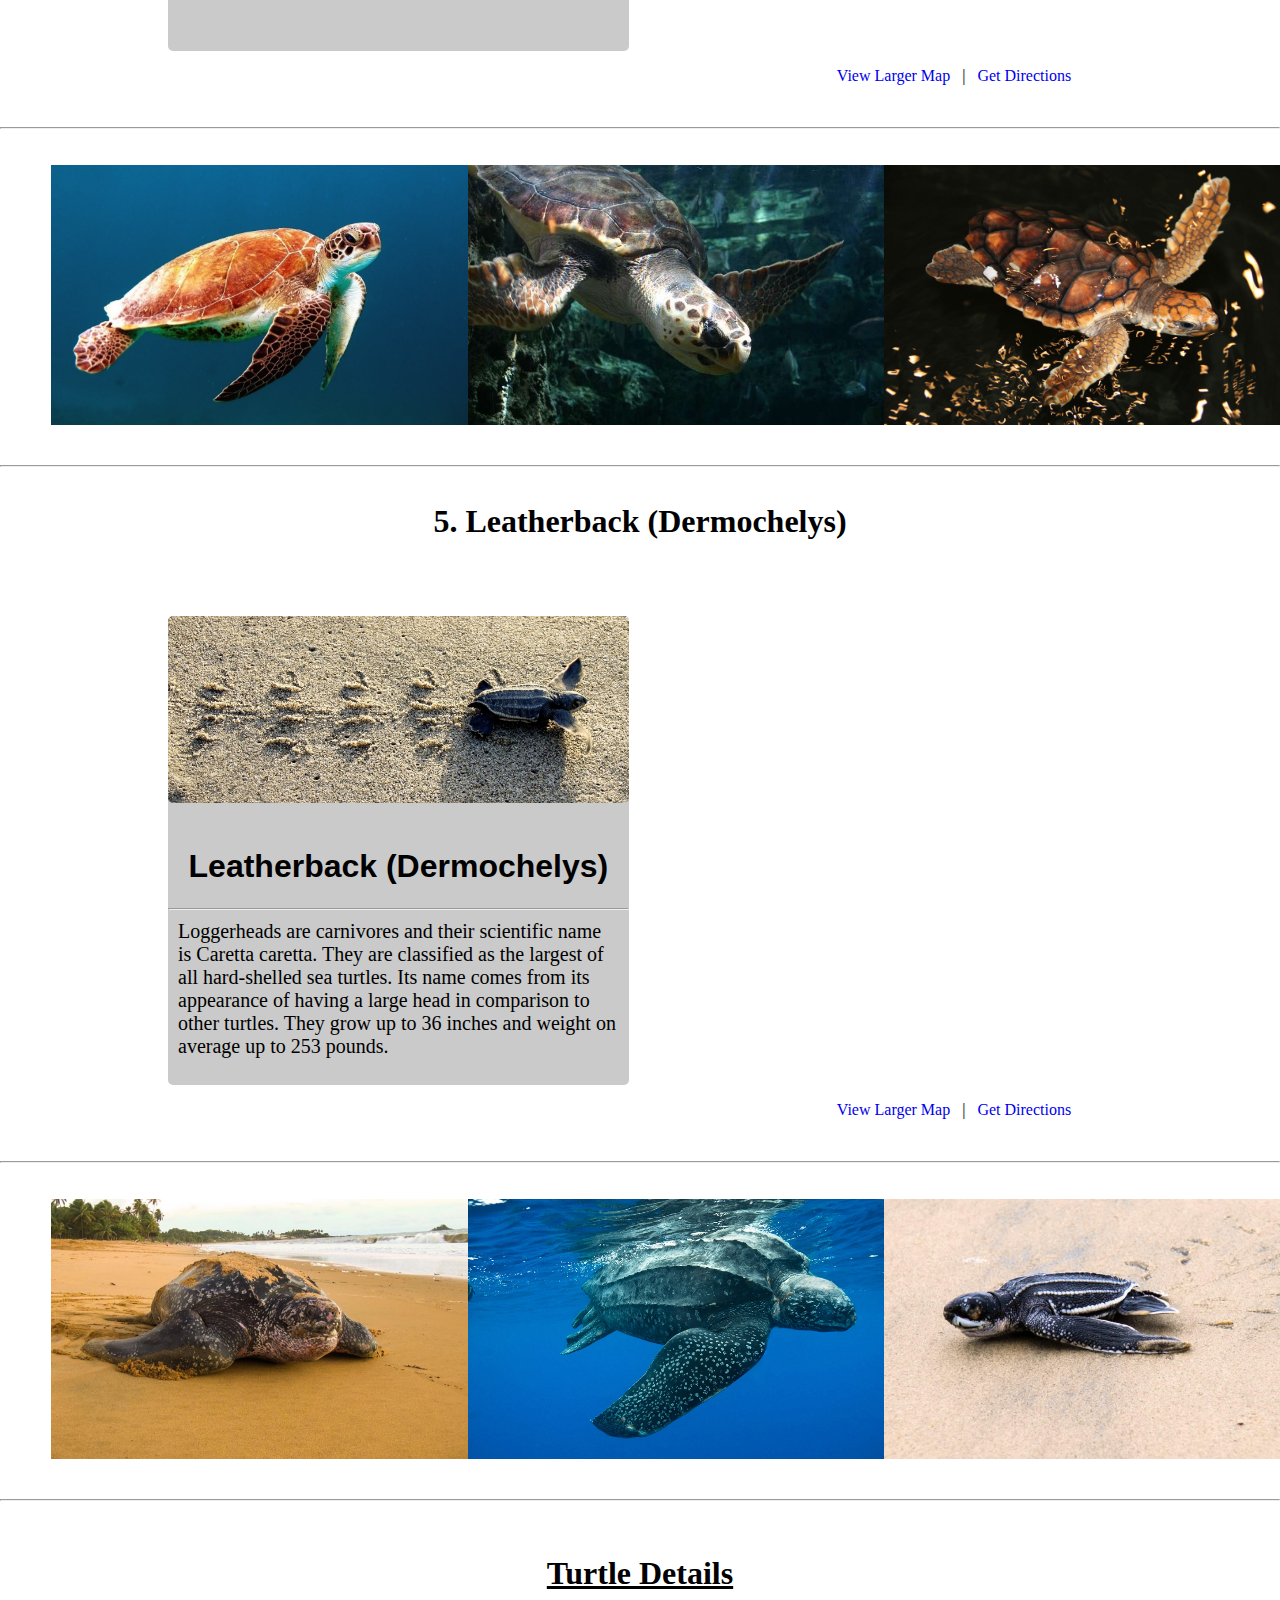
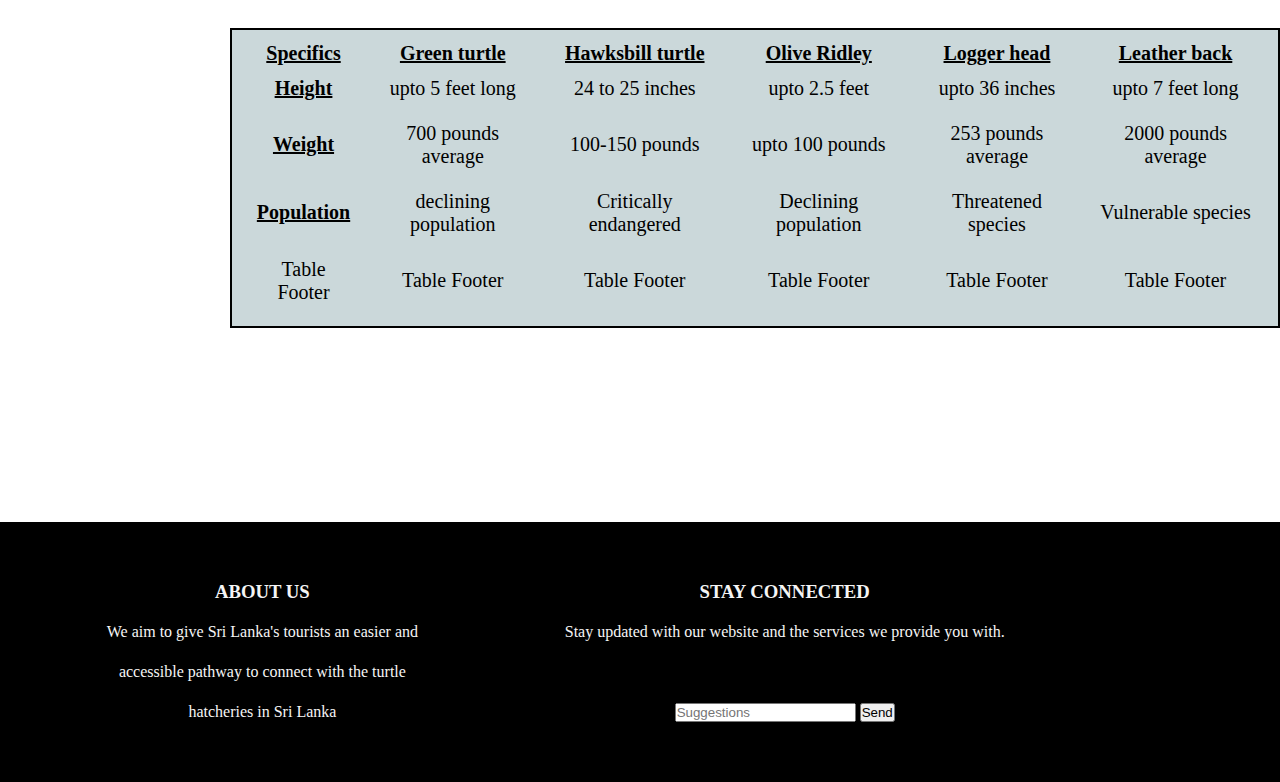
<file: TCC.html>
<!DOCTYPE html>
<html lang="en">
    <head>
        <meta charset="UTF-8">
        <meta name="viewport" content="width=device-width, initial scale=1.0">
        <link rel="stylesheet" href="TCC.css">
        <title>Turtle Categories</title>
    </head>
    <body>
        <nav>
            <input type="checkbox" id="check">
            <label for="check">
                <div class="checkbtn">
                    <svg xmlns="http://www.w3.org/2000/svg" width="24" height="24" viewBox="0 0 24 24"><path fill="currentColor" d="M3 8h18a1 1 0 0 0 0-2H3a1 1 0 0 0 0 2Zm18 8H3a1 1 0 0 0 0 2h18a1 1 0 0 0 0-2Zm0-5H3a1 1 0 0 0 0 2h18a1 1 0 0 0 0-2Z"/></svg>
                </div>
            </label>
            <label class="logo">Turtlery</label>
            <ul>
                <li> <a href="index.html">Home page</a></li>
                    <li> <a class="active" href="TCC.html"  >Turtle categories</a></li>
                    <li> <a href="HH2.html"  >Hikkaduwa hatchery</a></li>
                    <li> <a href="THR2.html"  >Threats to turtles</a></li>
                    <li><a  href="OH2.html"  >Other hatcheries</a>
                        <ul>
                            <li><a href="KG2.html">Kosgoda</a></li>
                            <li><a  href="BT2.html">Bentota</a></li>
                        </ul>
                    </li>    
                    <li> <a href="P&D.html" >Purchase and Donate page</a></li>
                </ul>
        </nav>
        <div class="bgimage"> 
        <section></section>
        <h1>TURTLE CATEGORIES</h1>
        <a href="HH2.html">NEXT PAGE</a>
    </div><br><br>


    <div class="section-1">
        <h1>THE DIFFERENT KINDS OF TURTLES IN SRI LANKA:</h1><br><br>

        <div class="hr">
            <hr>
        </div><br><br>

        <div class="h1">
            <h1>1. Green turtles (Chelonia mydas)</h1>
         </div><br><br>


        <div class="main">
            <div class="section2">
                <div class="image1">
                <img src="images/GTB.jpg" alt="turtle">
                </div>
                <div class="title">
                    <h1>Green turtles (Chelonia mydas)</h1>
                </div><br>
            
            <hr>
            <div class="description">
                <p>It is a herbivore and goes by the scientific name Chelonia mydas. They are among the world's largest marine turtles. They can grow up to 5 feet long and weigh up to 700 pounds on average. They are a species that is on the verge of extinction, and its population has been declining over time. Because of the greenish hue and color of its skin, this animal is known as the "green turtle."</p>
            </div>
            </div>


            <div class="section3">
                <div class="map1">
                        <div>
                            <iframe width="400" height="400" frameborder="0" src="https://www.bing.com/maps/embed?h=400&w=500&cp=6.046333081552731~80.85561990737915&lvl=16&typ=d&sty=h&src=SHELL&FORM=MBEDV8" scrolling="no">
                            </iframe>
                            <div style="white-space: nowrap; text-align: center; width: 500px; padding: 6px 0;">
                               <a id="largeMapLink" target="_blank" href="https://www.bing.com/maps?cp=6.046333081552731~80.85561990737915&amp;sty=h&amp;lvl=16&amp;FORM=MBEDLD">View Larger Map</a> &nbsp; | &nbsp;
                               <a id="dirMapLink" target="_blank" href="https://www.bing.com/maps/directions?cp=6.046333081552731~80.85561990737915&amp;sty=h&amp;lvl=16&amp;rtp=~pos.6.046333081552731_80.85561990737915____&amp;FORM=MBEDLD">Get Directions</a>
                           </div>
                       </div>
                   </div>
                </div>
         </div><br><br>

         
         <br><br>
         <div class="section4">
            <div class="image2">
                <img src="images/GT1.jpg" height="250" width="410" alt="Green turtle">
            </div>
            <div class="image3">
                <img src="images/GT2.webp" height="250" width="410" alt="Green turtle">
            </div>
            <div class="image4">
                <img src="images/GT3.webp" height="250" width="410" alt="Green turtle">
            </div>
         </div><br>
         <br><hr><br><br>



         <div class="h1">
            <h1>2. Hawskbill (Eretmochelys imbricata)</h1>
         </div><br><br>

         <div class="main2">
            <div class="section5">
                <div class="image5">
                <img src="images/HBB.jpg" alt="turtle">
                </div><br><br>
            <div class="title">
                <h1>Hawskbill (Eretmochelys imbricata)</h1>
            </div><br>
            <hr>
            <div class="description">
                <p>It is a carnivore with the scientific name Eretmochelys imbricata. A hawksbill turtle can reach a size of 24 to 45 inches and has an average lifespan of 30 to 50 years. They are between 100 and 150 pounds in weight. They have a heart-shaped upper shell and are known as hawksbill turtles because of their sharp, pointed mouths that resemble bird beaks. Their pair of claws is another distinguishing trait. When compared to the females, hawkbills' tails are longer and thicker in the males.</p>
            </div>
            </div>


            <div class="section6">
                <div class="map2">
                        <div>
                            <iframe width="400" height="400" frameborder="0" src="https://www.bing.com/maps/embed?h=400&w=500&cp=6.046333081552731~80.85561990737915&lvl=16&typ=d&sty=h&src=SHELL&FORM=MBEDV8" scrolling="no">
                            </iframe>
                            <div style="white-space: nowrap; text-align: center; width: 500px; padding: 6px 0;">
                               <a id="largeMapLink" target="_blank" href="https://www.bing.com/maps?cp=6.046333081552731~80.85561990737915&amp;sty=h&amp;lvl=16&amp;FORM=MBEDLD">View Larger Map</a> &nbsp; | &nbsp;
                               <a id="dirMapLink" target="_blank" href="https://www.bing.com/maps/directions?cp=6.046333081552731~80.85561990737915&amp;sty=h&amp;lvl=16&amp;rtp=~pos.6.046333081552731_80.85561990737915____&amp;FORM=MBEDLD">Get Directions</a>
                           </div>
                       </div>
                   </div>
                </div>
         </div><br><br>

         <hr><br><br>
                 <div class="section7">
                    <div class="image6">
                        <img src="images/HB4.webp" height="260" width="420" alt="Hawksbill">
                    </div>
                    <div class="image7">
                        <img src="images/HB2.webp" height="260" width="420" alt="Hawksbill">
                    </div>
                    <div class="image8">
                        <img src="images/HB3.webp" height="260" width="420" alt="Hawksbill">
                    </div>
                 </div><br>
                 <br><hr><br><br>




                 
                 <div class="h1">
                    <h1>3. Olive Ridley (Lepidochelys olivacea)</h1>
                 </div><br><br>

                 <div class="main3">
                    <div class="section8">
                        <div class="image9">
                        <img src="images/ORB.jfif" alt="turtle">
                        </div><br><br>
                    <div class="title">
                        <h1>Olive Ridley (Lepidochelys olivacea)</h1>
                    </div><br>
                    <hr>
                    <div class="description">
                        <p>The scientific name for Olive Ridley Sea Turtles is Lepidochelys olivacea. Like Green turtles they too are omnivores. Their average life span in the wild on average is up to 50 years of life and they can grow up to 2.5 feet in length. Their weight averages up to 100 pounds. It’s named Olive Ridley for its greenish skin color as well as its carapace. They are the smallest of the sea turtles in Sri Lanka.</p>
                    </div>
                    </div>


                    <div class="section9">
                        <div class="map3">
                                <div>
                                    <iframe width="400" height="400" frameborder="0" src="https://www.bing.com/maps/embed?h=400&w=500&cp=6.046333081552731~80.85561990737915&lvl=16&typ=d&sty=h&src=SHELL&FORM=MBEDV8" scrolling="no">
                                    </iframe>
                                    <div style="white-space: nowrap; text-align: center; width: 500px; padding: 6px 0;">
                                       <a id="largeMapLink" target="_blank" href="https://www.bing.com/maps?cp=6.046333081552731~80.85561990737915&amp;sty=h&amp;lvl=16&amp;FORM=MBEDLD">View Larger Map</a> &nbsp; | &nbsp;
                                       <a id="dirMapLink" target="_blank" href="https://www.bing.com/maps/directions?cp=6.046333081552731~80.85561990737915&amp;sty=h&amp;lvl=16&amp;rtp=~pos.6.046333081552731_80.85561990737915____&amp;FORM=MBEDLD">Get Directions</a>
                                   </div>
                               </div>
                           </div>
                        </div>
                 </div><br><br>

                 <hr><br><br>
                 <div class="section10">
                    <div class="image10">
                        <img src="images/OR1.jpg" height="260" width="420" alt="Olive Ridley">
                    </div>
                    <div class="image11">
                        <img src="images/OR2.jpg" height="260" width="420" alt="Olive Ridley">
                    </div>
                    <div class="image12">
                        <img src="images/OR3.webp" height="260" width="420" alt="Olive Ridley">
                    </div>
                 </div><br>
                 <br><hr><br><br>




                 
                 <div class="h1">
                    <h1>4. Loggerhead (Caretta caretta)</h1>
                 </div><br><br>

                 <div class="main4">
                    <div class="section11">
                        <div class="image13">
                        <img src="images/LHB.jpg" alt="turtle">
                        </div><br><br>
                    <div class="title">
                        <h1>Loggerhead (Caretta caretta)</h1>
                    </div><br>
                    <hr>
                    <div class="description">
                        <p>Loggerheads are carnivores and their scientific name is Caretta caretta. They are classified as the largest of all hard-shelled sea turtles. Its name comes from its appearance of having a large head in comparison to other turtles. They grow up to 36 inches and weight on average up to 253 pounds.</p>
                    </div>
                    </div>


                    <div class="section12">
                        <div class="map4">
                                <div>
                                    <iframe width="400" height="400" frameborder="0" src="https://www.bing.com/maps/embed?h=400&w=500&cp=6.046333081552731~80.85561990737915&lvl=16&typ=d&sty=h&src=SHELL&FORM=MBEDV8" scrolling="no">
                                    </iframe>
                                    <div style="white-space: nowrap; text-align: center; width: 500px; padding: 6px 0;">
                                       <a id="largeMapLink" target="_blank" href="https://www.bing.com/maps?cp=6.046333081552731~80.85561990737915&amp;sty=h&amp;lvl=16&amp;FORM=MBEDLD">View Larger Map</a> &nbsp; | &nbsp;
                                       <a id="dirMapLink" target="_blank" href="https://www.bing.com/maps/directions?cp=6.046333081552731~80.85561990737915&amp;sty=h&amp;lvl=16&amp;rtp=~pos.6.046333081552731_80.85561990737915____&amp;FORM=MBEDLD">Get Directions</a>
                                   </div>
                               </div>
                           </div>
                        </div>
                 </div><br><br>

                 <hr><br><br>
                 <div class="section13">
                    <div class="image14">
                        <img src="images/LH1.jpg" height="260" width="420" alt="Loggerhead">
                    </div>
                    <div class="image15">
                        <img src="images/LH2.jpg" height="260" width="420" alt="Loggerhead">
                    </div>
                    <div class="image16">
                        <img src="images/LH3.jpg" height="260" width="420" alt="Loggerhead">
                    </div>
                 </div><br>
                 <br><hr><br><br>



                 
                 <div class="h1">
                    <h1>5. Leatherback (Dermochelys)</h1>
                 </div><br><br>

                 <div class="main4">
                    <div class="section14">
                        <div class="image17">
                        <img src="images/LBB.jpg" alt="turtle">
                        </div><br><br>
                    <div class="title">
                        <h1> Leatherback (Dermochelys)</h1>
                    </div><br>
                    <hr>
                    <div class="description">
                        <p>Loggerheads are carnivores and their scientific name is Caretta caretta. They are classified as the largest of all hard-shelled sea turtles. Its name comes from its appearance of having a large head in comparison to other turtles. They grow up to 36 inches and weight on average up to 253 pounds.</p>
                    </div>
                    </div>


                    <div class="section15">
                        <div class="map5">
                                <div>
                                    <iframe width="400" height="400" frameborder="0" src="https://www.bing.com/maps/embed?h=400&w=500&cp=6.046333081552731~80.85561990737915&lvl=16&typ=d&sty=h&src=SHELL&FORM=MBEDV8" scrolling="no">
                                    </iframe>
                                    <div style="white-space: nowrap; text-align: center; width: 500px; padding: 6px 0;">
                                       <a id="largeMapLink" target="_blank" href="https://www.bing.com/maps?cp=6.046333081552731~80.85561990737915&amp;sty=h&amp;lvl=16&amp;FORM=MBEDLD">View Larger Map</a> &nbsp; | &nbsp;
                                       <a id="dirMapLink" target="_blank" href="https://www.bing.com/maps/directions?cp=6.046333081552731~80.85561990737915&amp;sty=h&amp;lvl=16&amp;rtp=~pos.6.046333081552731_80.85561990737915____&amp;FORM=MBEDLD">Get Directions</a>
                                   </div>
                               </div>
                           </div>
                        </div>
                 </div><br><br>

                 <hr><br><br>
                 <div class="section16">
                    <div class="image18">
                        <img src="images/LB1.jpg" height="260" width="420" alt="Loggerhead">
                    </div>
                    <div class="image19">
                        <img src="images/LB3.jpg" height="260" width="420" alt="Loggerhead">
                    </div>
                    <div class="image20">
                        <img src="images/LB2.jpg" height="260" width="420" alt="Loggerhead">
                    </div>
                 </div><br>
                 <br><hr>
                 <br><br><br>
                 


                 <div class="section17">
                 <div class="heading"> 
                    <h1>Turtle Details</h1>
                    </div>
                    <br><br>

                    <table>
                        <tr>
                            <th>Specifics</th>
                            <th>Green turtle</th>
                            <th>Hawksbill turtle</th>
                            <th>Olive Ridley</th>
                            <th>Logger head</th>
                            <th>Leather back</th>
                        </tr>
                        <tr>
                            <th>Height</th>
                            <td>upto 5 feet long</td>
                            <td>24 to 25 inches</td>
                            <td>upto 2.5 feet</td>
                            <td>upto 36 inches</td>
                            <td>upto 7 feet long</td>
                        </tr>
                        <tr>
                            <th>Weight</th>
                            <td>700 pounds average</td>
                            <td>100-150 pounds</td>
                            <td>upto 100 pounds</td>
                            <td>253 pounds average</td>
                            <td>2000 pounds average</td>
                        </tr>
                        <tr>
                            <th>Population</th>
                            <td>declining population</td>
                            <td>Critically endangered</td>
                            <td>Declining population</td>
                            <td>Threatened species</td>
                            <td>Vulnerable species</td>
                        </tr>
                        <tfoot>
                            <tr>
                                <td>Table Footer</td>
                                <td>Table Footer</td>
                                <td>Table Footer</td>
                                <td>Table Footer</td>
                                <td>Table Footer</td>
                                <td>Table Footer</td>
                            </tr>
                        </tfoot>
                    </table>
                </div><br><br><br>

                </div>
                </body>

                <div class="footer">
                    <div class="col1">
                        <h3>ABOUT US</h3>
                        <p>We aim to give Sri Lanka's tourists an easier and accessible pathway to connect with the turtle hatcheries in Sri Lanka</p>
                    </div>
        
                    <div class="col2">
                        <h3>STAY CONNECTED</h3>
                        <p>Stay updated with our website and the services we provide you with.</p><br>
                        <form>
                            <input type="text" placeholder="Suggestions">
                            <button type="submit">Send</button>
                        </form>
                    </div>

                    <!--Turtle | Species, Classification, & Facts | Britannica-->
                    <!--Green Sea Turtle | National Geographic-->
                    <!-- Loggerhead sea turtle, facts and photos (nationalgeographic.com)-->
                    <!--Olive Ridley Sea Turtle | National Geographic-->
                    <!--Leatherback Sea Turtle | National Geographic-->
                    <!--Hawksbill turtle, facts and photos (nationalgeographic.com)-->
                </div>

                </html>
</file>
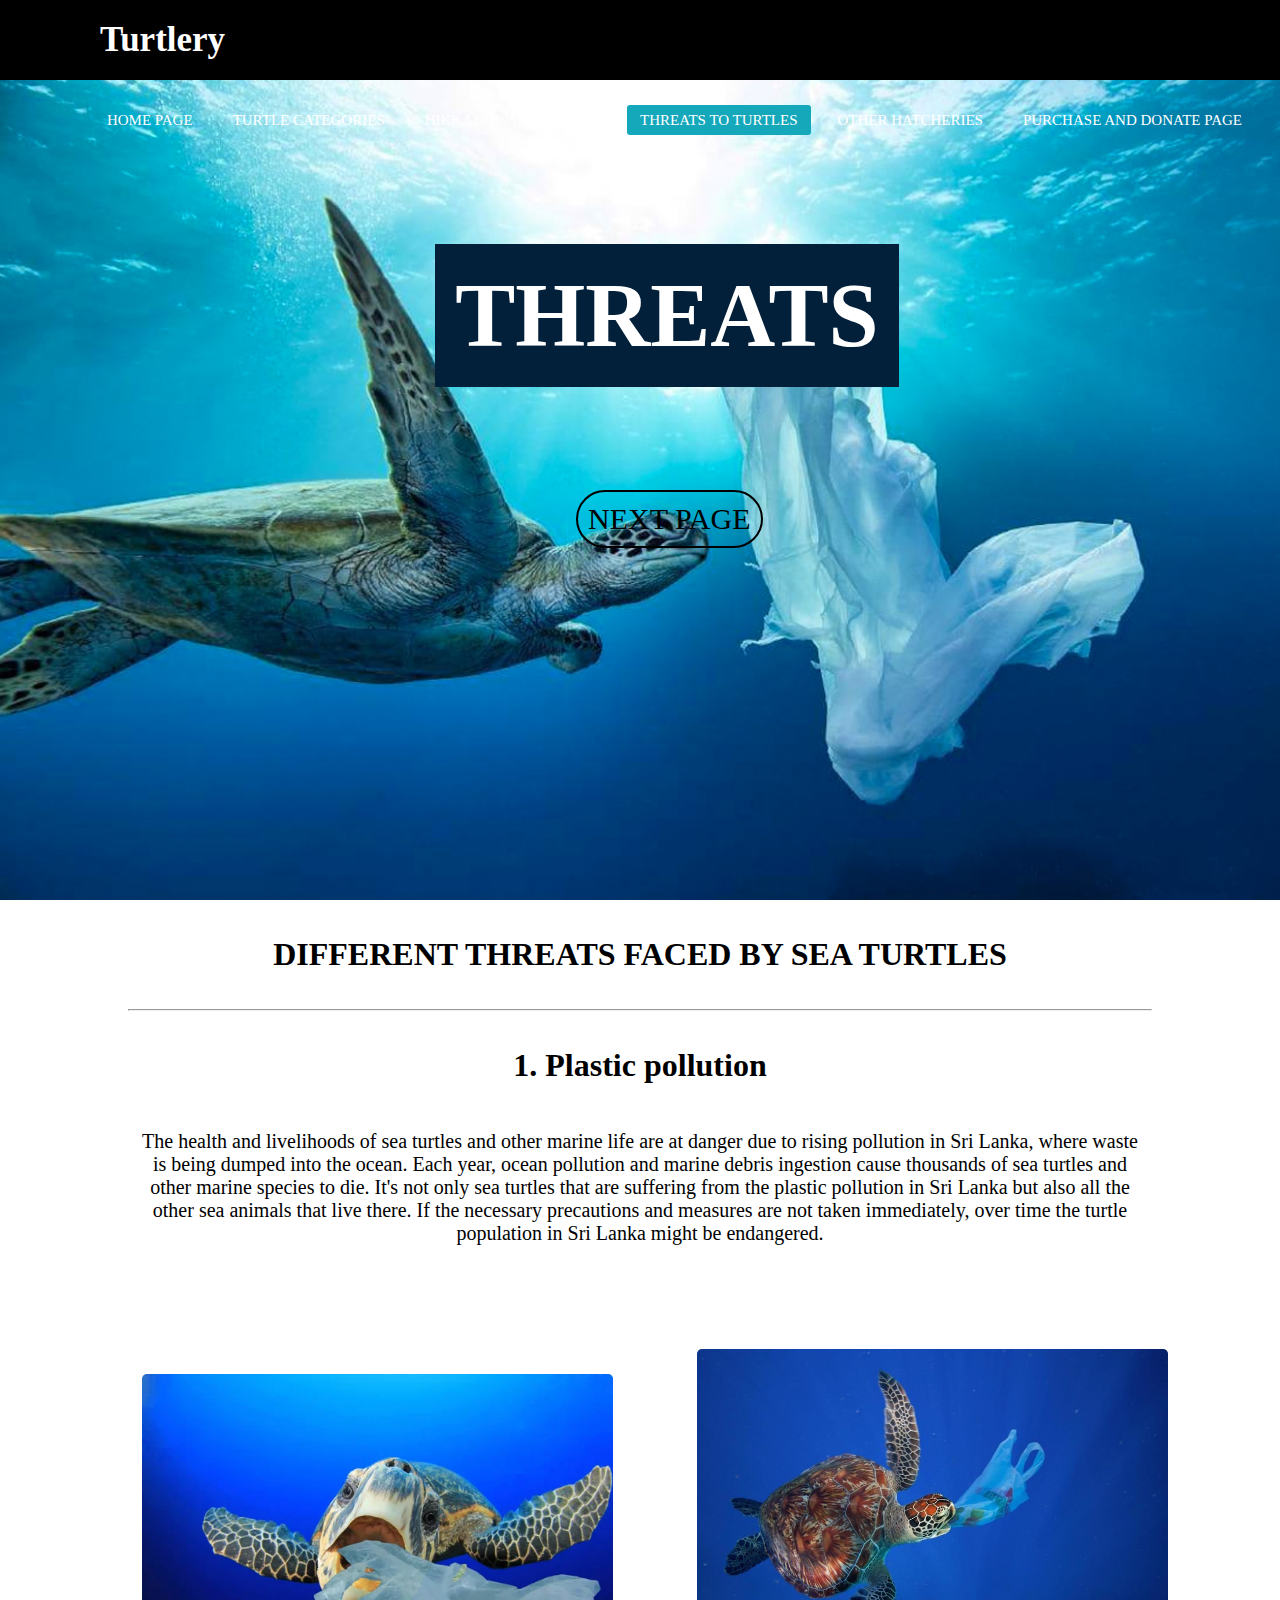
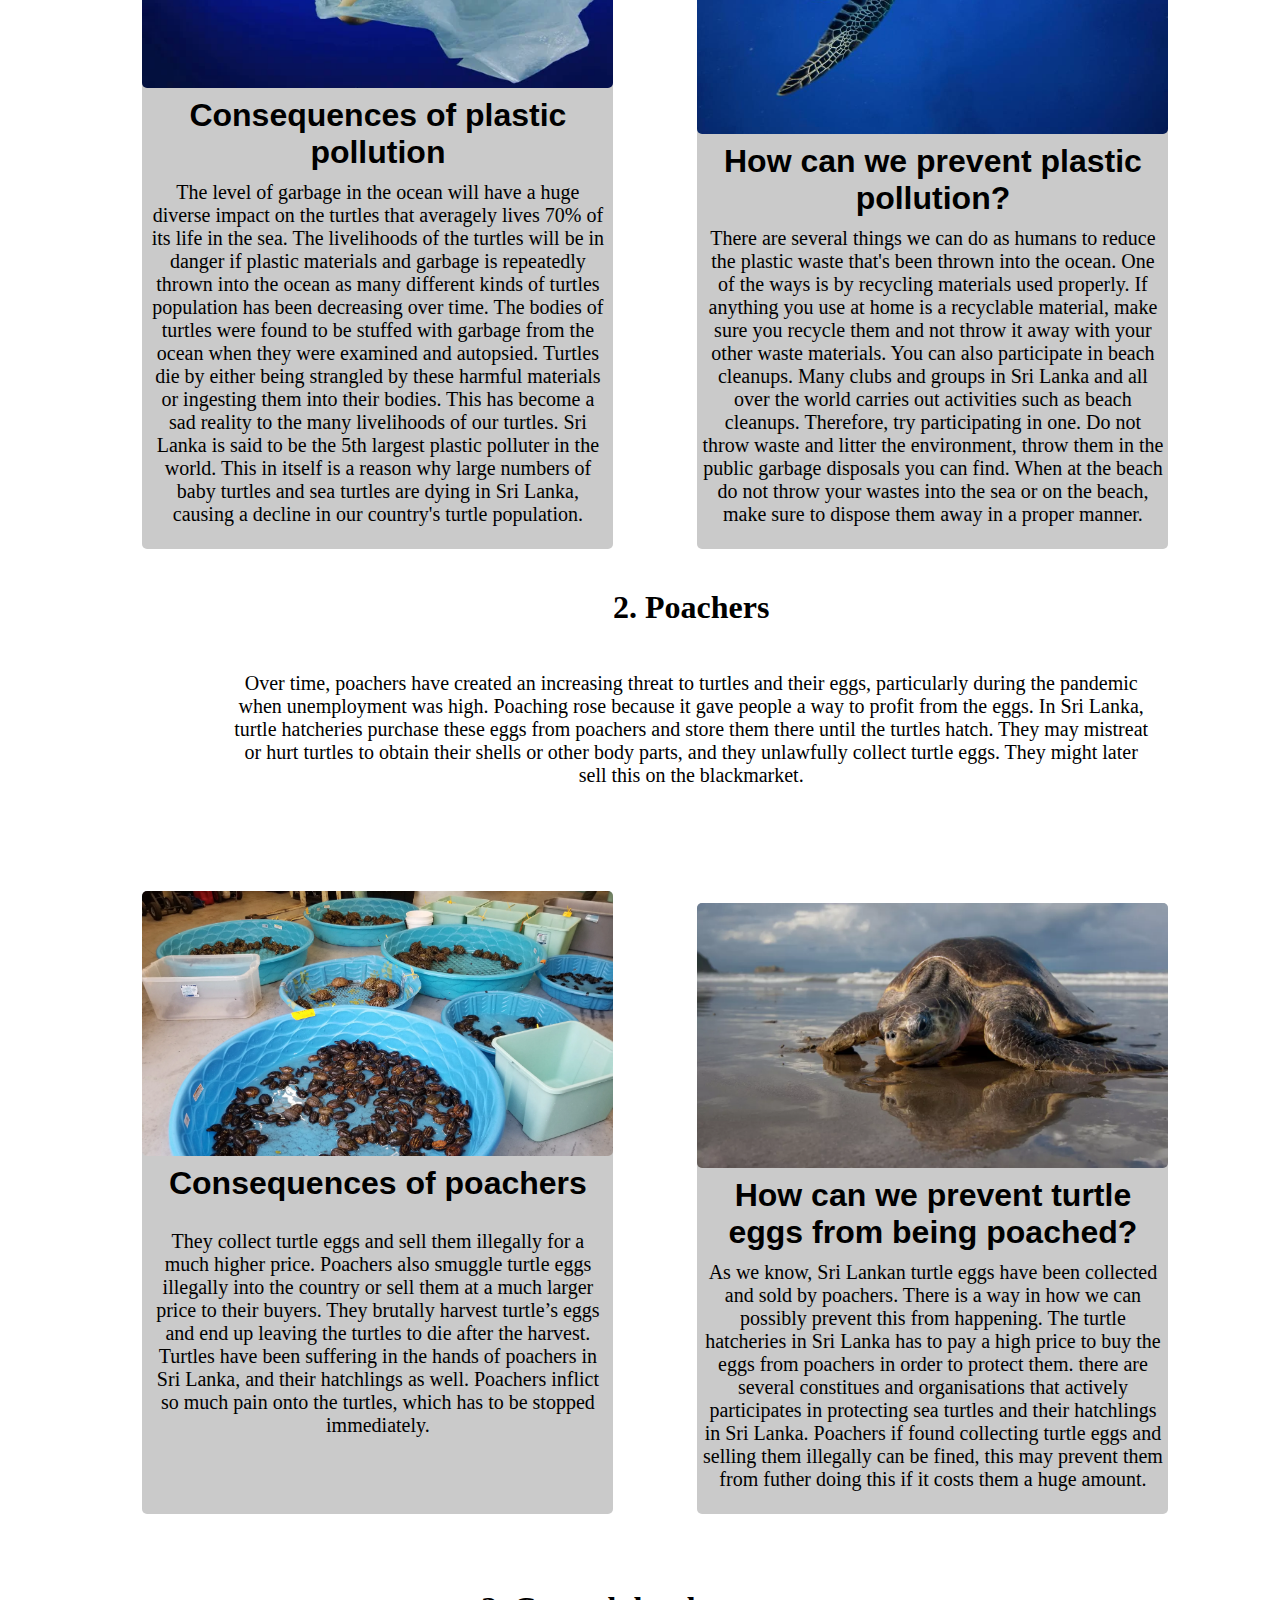
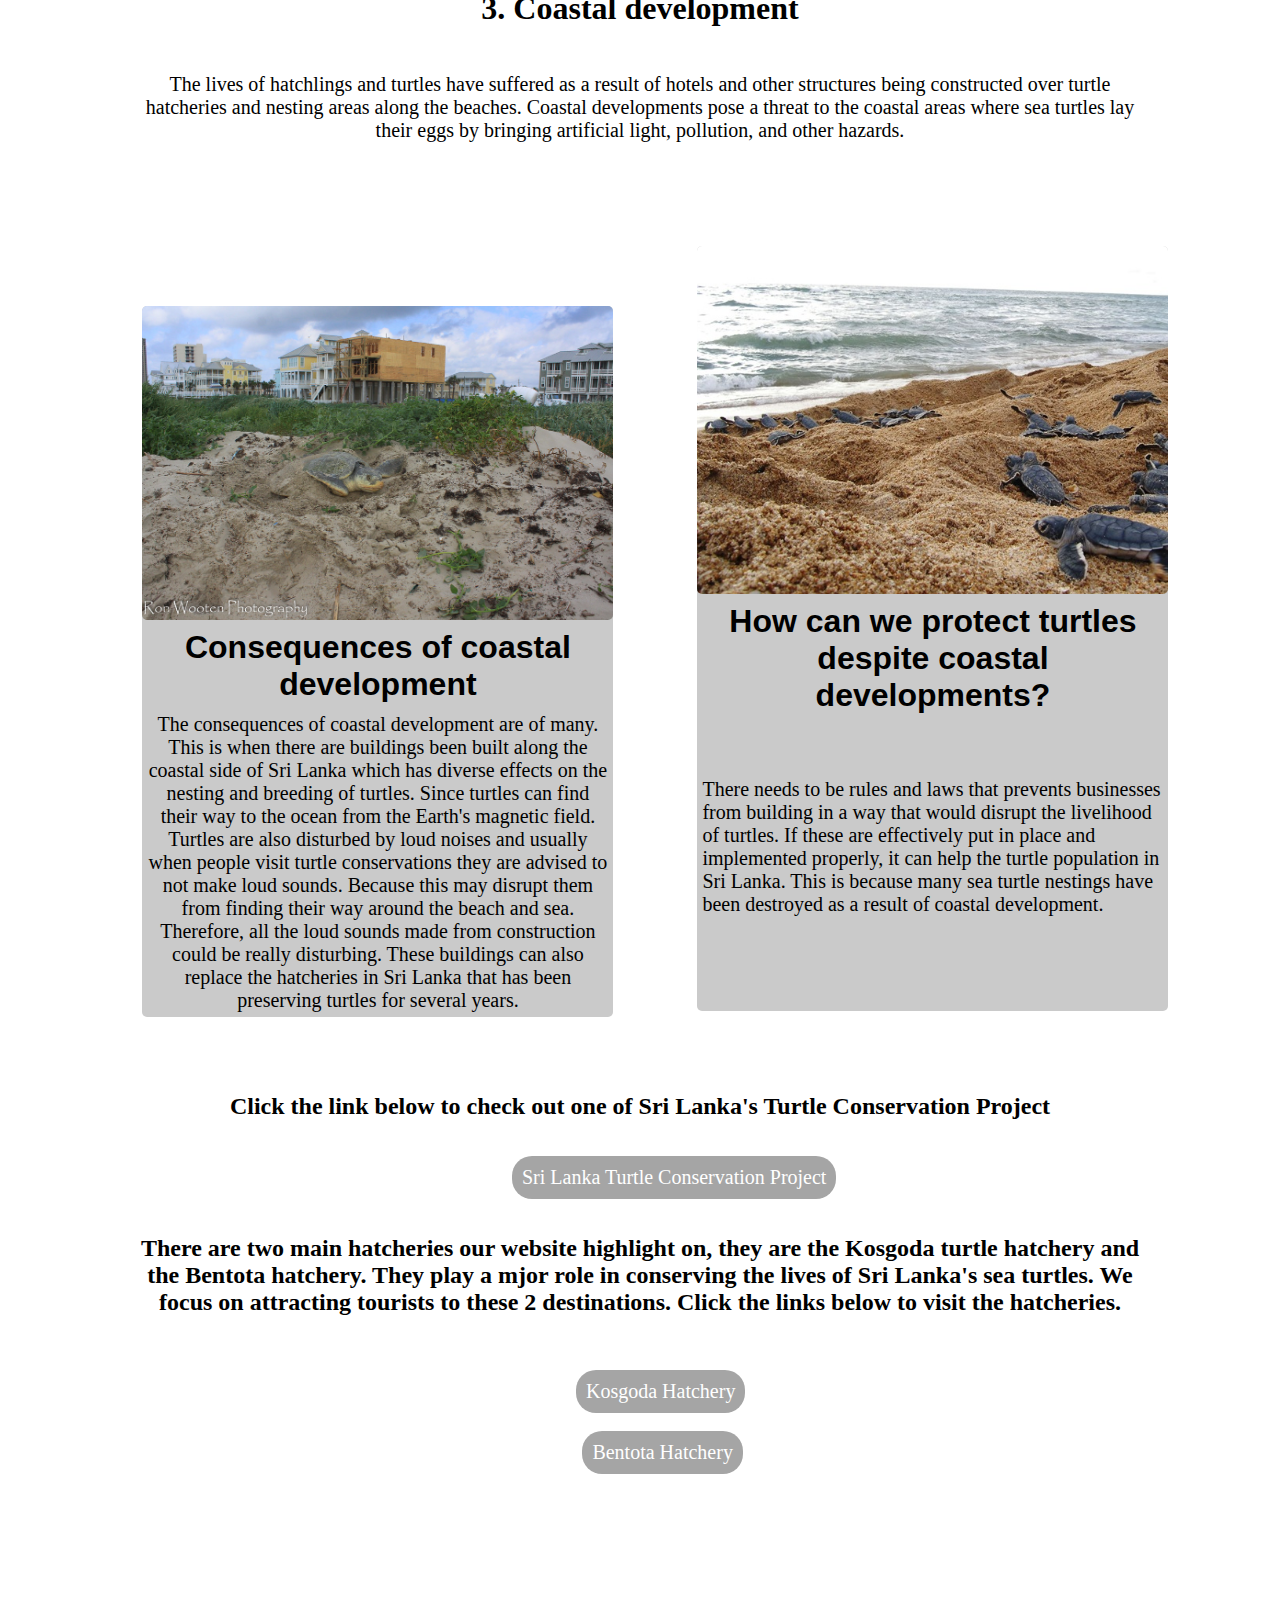
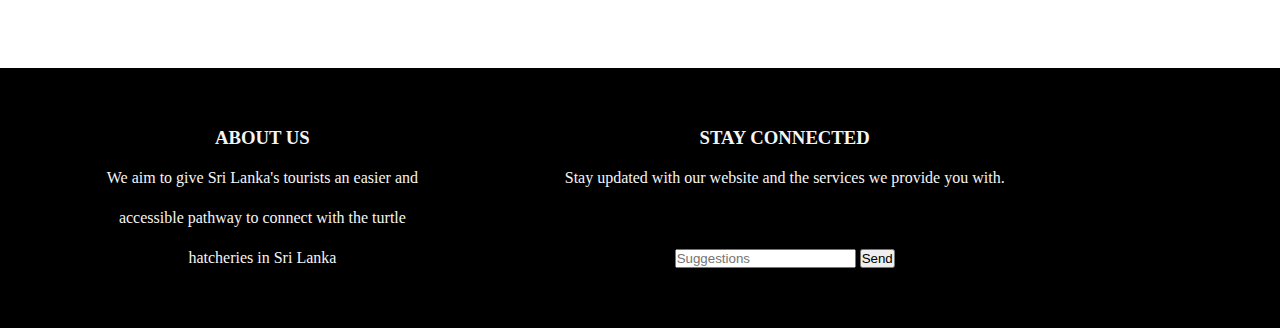
<file: THR2.html>
<!DOCTYPE html>
<html lang="en">
    <head>
        <meta charset="UTF-8">
        <meta name="viewport" content="width=device-width, initial scale=1.0">
        <link rel="stylesheet" href="THR2.css">
        <title>Threats to turtles</title>
    </head>
    <body>
        <nav>
            <input type="checkbox" id="check">
            <label for="check">
                <div class="checkbtn">
                    <svg xmlns="http://www.w3.org/2000/svg" width="24" height="24" viewBox="0 0 24 24"><path fill="currentColor" d="M3 8h18a1 1 0 0 0 0-2H3a1 1 0 0 0 0 2Zm18 8H3a1 1 0 0 0 0 2h18a1 1 0 0 0 0-2Zm0-5H3a1 1 0 0 0 0 2h18a1 1 0 0 0 0-2Z"/></svg>
                </div>
            </label>
            <label class="logo">Turtlery</label>
            <ul>
                <li> <a href="index.html">Home page</a></li>
                    <li> <a href="TCC.html"  >Turtle categories</a></li>
                    <li> <a href="HH2.html"  >Hikkaduwa hatchery</a></li>
                    <li> <a class="active" href="THR2.html"  >Threats to turtles</a></li>
                    <li><a  href="OH2.html"  >Other hatcheries</a>
                        <ul>
                            <li><a href="KG2.html">Kosgoda</a></li>
                            <li><a  href="BT2.html">Bentota</a></li>
                        </ul>
                    </li>    
                    <li> <a href="P&D.html" >Purchase and Donate page</a></li>
                </ul>
        </nav>
        <div class="bgimage"> 
        <section></section>
        <h1>THREATS</h1>
        <a href="OH2.html">NEXT PAGE</a>
    </div><br><br>



    <div class="section2">
        <h1>DIFFERENT THREATS FACED BY SEA TURTLES</h1><br><br>

        <div class="hr">
            <hr>
        </div><br><br>

        <h1>1. Plastic pollution</h1><br><br>

        <p>The health and livelihoods of sea turtles and other marine life are at danger due to rising pollution in Sri Lanka, where waste is being dumped into the ocean. Each year, ocean pollution and marine debris ingestion cause thousands of sea turtles and other marine species to die. It's not only sea turtles that are suffering from the plastic pollution in Sri Lanka but also all the other sea animals that live there. If the necessary precautions and measures are not taken immediately, over time the turtle population in Sri Lanka might be endangered.
        </p>
    </div><br><br><br>



    <div class="main">
        <div class="section3">
            <div class="image1">
                <img src="images/PP1.jpg" alt="threat">
            </div>
            <div class="title">
                <h1>Consequences of plastic pollution</h1>
            </div>
            <div class="description">
                <p>The level of garbage in the ocean will have a huge diverse impact on the turtles that averagely lives 70% of its life in the sea. The livelihoods of the turtles will be in danger if plastic materials and garbage is repeatedly thrown into the ocean as many different kinds of turtles population has been decreasing over time. The bodies of turtles were found to be stuffed with garbage from the ocean when they were examined and autopsied. Turtles die by either being strangled by these harmful materials or ingesting them into their bodies. This has become a sad reality to the many livelihoods of our turtles.



                    Sri Lanka is said to be the 5th largest plastic polluter in the world. This in itself is a reason why large numbers of baby turtles and sea turtles are dying in Sri Lanka, causing a decline in our country's turtle population.</p><br>
            </div>
        </div>

        <div class="section4">
            <div class="image2">
                <img src="images/PP2.jpg" height="385" alt="threat">
            </div>
                <div class="title">
                    <h1>How can we prevent plastic pollution?</h1>
                </div>
                <div class="description">
                    <p>There are several things we can do as humans to reduce the plastic waste that's been thrown into the ocean. One of the ways is by recycling materials used properly. If anything you use at home is a recyclable material, make sure you recycle them and not throw it away with your other waste materials.
                        You can also participate in beach cleanups. Many clubs and groups in Sri Lanka and all over the world carries out activities such as beach cleanups. Therefore, try participating in one.
                        Do not throw waste and litter the environment, throw them in the public garbage disposals you can find. When at the beach do not throw your wastes into the sea or on the beach, make sure to dispose them away in a proper manner.</p><br>
                </div>
        </div>



        <div class="section7">
            <h1>2. Poachers </h1><br><br>

                <p>Over time, poachers have created an increasing threat to turtles and their eggs, particularly during the pandemic when unemployment was high. Poaching rose because it gave people a way to profit from the eggs. In Sri Lanka, turtle hatcheries purchase these eggs from poachers and store them there until the turtles hatch. They may mistreat or hurt turtles to obtain their shells or other body parts, and they unlawfully collect turtle eggs. They might later sell this on the blackmarket.
                </p>
            </div><br><br><br>
            </div>

            <div class="main2">
                <div class="section5">
                    <div class="image3">
                        <img src="images/PCH1.webp" alt="threat">
                    </div>
                    <div class="title">
                        <h1>Consequences of poachers</h1><br>
                    </div>
                    <div class="description">
                        <p>They collect turtle eggs and sell them illegally for a much higher price. Poachers also smuggle turtle eggs illegally into the country or sell them at a much larger price to their buyers. They brutally harvest turtle’s eggs and end up leaving the turtles to die after the harvest. Turtles have been suffering in the hands of poachers in Sri Lanka, and their hatchlings as well. Poachers inflict so much pain onto the turtles, which has to be stopped immediately.</p><br>
                    <br><br><br></div>
                </div>

                <div class="section6">
                    <div class="image4">
                        <img src="images/PCH2.webp" alt="threat">
                    </div>
                        <div class="title">
                            <h1>How can we prevent turtle eggs from being poached?</h1>
                        </div>
                        <div class="description">
                            <p>As we know, Sri Lankan turtle eggs have been collected and sold by poachers. There is a way in how we can possibly prevent this from happening. The turtle hatcheries in Sri Lanka has to pay a high price to buy the eggs from poachers in order to protect them. there are several constitues and organisations that actively participates in protecting sea turtles and their hatchlings in Sri Lanka. Poachers if found collecting turtle eggs and selling them illegally can be fined, this may prevent them from futher doing this if it costs them a huge amount.</p><br>
                        </div>
                </div>
            </div><br><br>


            <div class="section8">
                <h1>3. Coastal development </h1><br><br>
        
                    <p>The lives of hatchlings and turtles have suffered as a result of hotels and other structures being constructed over turtle hatcheries and nesting areas along the beaches. Coastal developments pose a threat to the coastal areas where sea turtles lay their eggs by bringing artificial light, pollution, and other hazards.
                    </p>
                </div><br><br><br>
        
                <div class="main2">
                    <div class="section9">
                        <div class="image5">
                            <img src="images/CC1.jpg" alt="threat">
                        </div>
                        <div class="title">
                            <h1>Consequences of coastal development</h1>
                        </div>
                        <div class="description">
                            <p>The consequences of coastal development are of many. This is when there are buildings been built along the coastal side of Sri Lanka which has diverse effects on the nesting and breeding of turtles. Since turtles can find their way to the ocean from the Earth's magnetic field. Turtles are also disturbed by loud noises and usually when people visit turtle conservations they are advised to not make loud sounds. Because this may disrupt them from finding their way around the beach and sea. Therefore, all the loud sounds made from construction could be really disturbing. These buildings can also replace the hatcheries in Sri Lanka that has been preserving turtles for several years.</p>
                        </div>
                    </div>
        
                    <div class="section10">
                        <div class="image6">
                            <img src="images/CD2.jpg" alt="threat">
                        </div>
                            <div class="title">
                                <h1>How can we protect turtles despite coastal developments?</h1>
                            </div><br><br><br>
                            <div class="description">
                                <p>There needs to be rules and laws that prevents businesses from building in a way that would disrupt the livelihood of turtles. If these are effectively put in place and implemented properly, it can help the turtle population in Sri Lanka. This is because many sea turtle nestings have been destroyed as a result of coastal development.</p><br>
                            </div><br><br><br><br>
                    </div>
                </div><br><br>



                <div class="section12">
                    <h2>Click the link below to check out one of Sri Lanka's Turtle Conservation Project</h2>
                    <br><br><div class="link3">
                        <a href="http://www.sltcp.org/">Sri Lanka Turtle Conservation Project</a>
                    </div>
                </div><br><br>
        
        
                <div class="section11">
                    <h2>There are two main hatcheries our website highlight on, they are the Kosgoda turtle hatchery and the Bentota hatchery. They play a mjor role in conserving the lives of Sri Lanka's sea turtles. We focus on attracting tourists to these 2 destinations. Click the links below to visit the hatcheries.</h2>
                    <br><br><br>
                    <div class="link1">
                        <a href="KG2.html">Kosgoda Hatchery</a>
                    </div><br><br>
                    <div class="link2">
                        <a href="BT2.html">Bentota Hatchery</a>
                    </div>
                </div><br><br><br>
        
        
                </body>

                <div class="footer">
                    <div class="col1">
                        <h3>ABOUT US</h3>
                        <p>We aim to give Sri Lanka's tourists an easier and accessible pathway to connect with the turtle hatcheries in Sri Lanka</p>
                    </div>
        
                    <div class="col2">
                        <h3>STAY CONNECTED</h3>
                        <p>Stay updated with our website and the services we provide you with.</p><br>
                        <form>
                            <input type="text" placeholder="Suggestions">
                            <button type="submit">Send</button>
                        </form>
                    </div>

                    <!--14.	12 Effects of Plastic on Sea Turtles - DeepOceanFacts.com-->
                    <!--15.	Sri Lanka ranked as the 5th largest plastic polluter in the world! - Loops (loopsagency.com)-->
                    <!--16.	7 Solutions to Ocean Plastic Pollution - Oceanic Society-->
                    <!--Ocean Plastic — SEE Turtles-->
                    <!--Visiting a turtle hatchery near Galle, Sri Lanka (2023) (timetravelturtle.com)-->

                </div>
                </html>
</file>
<file: index.css>
* {
    padding: 0;
    margin: 0;
    text-decoration: none;
    box-sizing: border-box;
}
body {
    font-family: montserrat;
}
nav {
    background-color: #000000;
    height: 80px;
    width: 100%;
    position: relative;
    z-index: 2;
}
label.logo {
    color: white;
    font-size: 35px;
    line-height: 80px;
    padding: 0 100px;
    font-weight: bold;
}
nav ul {
    float: right;
    margin-right: 20px;
}
nav ul li {
    display: inline-block;
    line-height: 80px;
    margin: 0 5px;
    list-style-type: none;
}
nav ul li a {
    color: white;
    padding: 7px 13px;
    font-size: 15px;
    text-transform: uppercase;
    border-radius: 3px;
}
a.active, a:hover {
    background: rgb(21, 168, 187);
    transition: .5s;
}



nav ul li:hover ul {
    display: block;
}
nav ul li ul {
    position: absolute;
    display: none;
    background-color: rgb(0, 0, 0);
    padding: 0%;
    z-index: 999;
    list-style-type: none;
}
nav ul li:hover > ul {
    display: block;                           /*it made the sub links appear smaller when hovering*/
}
nav ul li ul li {
    line-height: 2;
    width: 150px;
    padding: 6px;
    display: block;
    text-align: center;
} 

.checkbtn {
    font-size: 30px;
    color: white;
    float: right;
    line-height: 80px;
    margin-right: 40px;
    cursor: pointer;
    display: none;
}
#check {
    display: none;
}

section {
    background: url(images/turtle2.jpg) no-repeat;
    background-size: cover;
    height: calc(100vh - 80px);
}

.bgimage{
    text-align: center;
    position: relative;
    z-index: 1;
}
.bgimage h1{
    top: 20%;
    left: 30%;
    color: white;
    position: absolute;
    font-size: 90px;
    font-family: Georgia, 'Times New Roman', Times, serif;
    background-color: #02203a;
    padding: 20px;
}
.bgimage h1:hover {
    box-shadow: 5px 5px 10px rgb(35, 129, 195);
    padding: 30px;
}
.bgimage a{
    top: 50%;
    left: 45%;
    color: rgb(0, 0, 0);
    position: absolute;
    font-size: 30px;
    font-family: Georgia, 'Times New Roman', Times, serif;
    display: inline-block;
    border-radius: 50px;
    padding: 10px;
    border: 2px solid rgb(0, 0, 0);
    text-decoration: none;
}


.hr {
    background-color: black;
    width: 80%;
    text-align: center;
    height: 2px;
    margin-left: 10%;
}
.section2 h1 {
    text-align: center;
}
.circlelist {
    padding-left: 10%;
}


.section3 {
    display: flex;
    align-items: center;
    flex-direction: column;
}
.section3 h2 {
    margin-left: 4%;
    font-family: Georgia, 'Times New Roman', Times, serif;
}
.text {
    width: 50%;
    font-size: 20px;
    margin-left: 5%;
    text-align: center;
}
.text:hover {
    box-shadow: 2px 2px 10px black;
}
.image {
    display: flex;
    justify-content: center;
}
img{
    max-width: 100%;
    height: auto;
}

 
.section4 {
    width: 80%;
    background-color: rgb(202, 202, 202);
    border-radius: 5px;
    margin: 40px;
    font-family: Arial, Helvetica, sans-serif; 
    display: inline-block; 
    margin-left: 10%;
}
.section4:hover {
    box-shadow: 2px 2px 10px black;
}
.image1 img {
    width: 100%;
    border-radius: 5px;
}
.title {
    text-align: center;
    padding: 9px;
}
.section4 p{
    text-align: left; 
    padding: 15px;
    font-size: 20px;
    font-family: Cambria, Cochin, Georgia, Times, 'Times New Roman', serif;
}


.main2 {
    margin-left: 8%;
}
.section5 {
    width: 40%;
    background-color: rgb(202, 202, 202);
    border-radius: 5px;
    margin: 40px;
    font-family: Arial, Helvetica, sans-serif;  
    display: inline-block; 
    background-color: 2px black;
}
.section5:hover {
    box-shadow: 2px 2px 10px black;
}
.image2 img{
    width: 100%;
    border-radius: 5px;
}
.title {
    text-align: center;
    padding: 5px;
}
.section5 ul {
    text-align: left;
    padding: 5px;
    font-size: 20px;
    font-family:Cambria, Cochin, Georgia, Times, 'Times New Roman', serif;
}


.section6 {
    width: 40%;
    background-color: rgb(202, 202, 202);
    border-radius: 5px;
    margin: 40px;
    font-family: Arial, Helvetica, sans-serif; 
    display: inline-block;  

}
.section6:hover {
    box-shadow: 2px 2px 10px black;
}
.image3 img{
    width: 100%;
    border-radius: 5px;
}
.title {
    text-align: center;
    padding: 5px;
}
.section6 ol {
    text-align: left;
    padding: 5px;
    font-size: 20px;
    font-family: Cambria, Cochin, Georgia, Times, 'Times New Roman', serif;
    padding-left: 10%;
}
.section6 a:hover {
    background-color: rgb(125, 183, 223);
}


.footer {
    text-align: center;
    margin-top: 140px;
    width: 100%;
    padding: 100px 15%;
    background: #000000;
    color: whitesmoke;
    display: flex;
    padding: 50px;
    line-height: 40px;
}
.col1 {
    margin-left: 3%;
    width: 30%;
}
.col2 {
    flex-grow: 1.5;
    margin-left: -100px;
}





@media (max-width: 952px) {
    label.logo {
        font-size: 30px;
        padding-left: 50px;
    }
    nav ul li a {
        font-size: 16px;
    }
}
@media (max-width: 858px) {
    .checkbtn {
        display: block;
    }
    nav ul {
        position: fixed;
        width: 100%;
        height: 100vh;
        background: #2c3e50;
        top: 80px;
        left: -100%;      /*it comes from the left side*/
        text-align: center;
        transition: all .5s;
    }
    nav ul li {
        display: block;
        margin: 50px 0;
        line-height: 20px;       /*gets it under each other*/
    }
    nav ul li a {
        font-size: 20px;
    }
    nav ul li a:hover {
        color: white;
    }
    a:hover, a.active {
        color: #0082e6;
    }
    #check:checked ~ ul {
        left: 0;
    }
    .bgimage h1 {
        font-size: 40px;
    }
    .bgimage a {
        font-size: 20px;
    }

}
@media (max-width: 500px) {
    .bgimage, .footer, nav {
        width: 105%;
    }
    .bgimage h1 {
        font-size: 30px;
        margin-left: -10%;
        width: 70%;
    }
    .bgimage a {
        margin-left: -8%;
        margin-top: -5%;
    }
    .bgimage a:hover {
        color: white;
    }
    .section3 h2 {
        text-align: center;
    }
    .text {
        width: 90%;
    }
    .image {
        width: 80%;
    }
    .section5 {
        width: 90%;
        margin-left: 2%;
    }
    .section6 {
        width: 90%;
        margin-left: 2%;
    }
    .footer {
        flex-wrap: wrap;
    }
    .col1, .col2 {
        width: 100%;
        margin: 0;
        padding: 0 10px;
        box-sizing: border-box;
    }
}

















/*
4 diff media types 

all: used for all media
print: print used for printers
screen: used for screens
speech: used for screenshots

orientation: for landscape or portrait


Syntax
@media mediatype and (expressions) {
    CSS-Code;
}  


320 - 480px for small phones such as iPhone 6, 7 and 5
478 - 768px for Tablets and iPads
1025 - 1200px for desktops and large screens
*/
</file>
<file: PF.css>
body {
    margin: 0;
    padding: 0;
    background-color: #106396;
}
form {
    width: 300px;
    margin: 100px auto 0 auto;
    padding: 20px;
    box-shadow: 2px 4px 8px 0 #61a3e4;
    color: white;
}
h1 {
    text-align: center;
}
.box1 {
    width: 100%;
    padding: 10px;
    border: none;
    border-radius: 15px;
    box-sizing: border-box;
    margin: 10px 0 15px 0;
    background-color: #30475e;
}
.box1 {
    display: inline-block;
    border: none;
    border-radius: 15px;
    margin: 10px 0 15px 0;
}
.btn {
    width: 49%;
    padding: 10px;
    border: none;
    border-radius: 15px;
    background-color: #30475e;
    font-size: 18px;
    color: white;box-shadow: #30475e;
}
.btn:hover {
    background-color: #8caccd;
}
</file>
<file: HH2.css>
* {
    padding: 0;
    margin: 0;
    text-decoration: none;
    box-sizing: border-box;
}
body {
    font-family: montserrat;
}
nav {
    background-color: #000000;
    height: 80px;
    width: 100%;
    position: relative;
    z-index: 2;
}
label.logo {
    color: white;
    font-size: 35px;
    line-height: 80px;
    padding: 0 100px;
    font-weight: bold;
}
nav ul {
    float: right;
    margin-right: 20px;
}
nav ul li {
    display: inline-block;
    line-height: 80px;
    margin: 0 5px;
    list-style-type: none;
}
nav ul li a {
    color: white;
    padding: 7px 13px;
    font-size: 15px;
    text-transform: uppercase;
    border-radius: 3px;
}
a.active, a:hover {
    background: rgb(21, 168, 187);
    transition: .5s;
}



nav ul li:hover ul {
    display: block;
}
nav ul li ul {
    position: absolute;
    display: none;
    background-color: rgb(0, 0, 0);
    padding: 0%;
    z-index: 999;
    list-style-type: none;
}
nav ul li:hover > ul {
    display: block;                           /*it made the sub links appear smaller when hovering*/
}
nav ul li ul li {
    line-height: 2;
    width: 150px;
    padding: 6px;
    display: block;
    text-align: center;
} 

.checkbtn {
    font-size: 30px;
    color: white;
    float: right;
    line-height: 80px;
    margin-right: 40px;
    cursor: pointer;
    display: none;
}
#check {
    display: none;
}

section {
    background: url(images/HK.jpg) no-repeat;
    background-size: cover;
    height: calc(100vh - 80px);
}

.bgimage{
    text-align: center;
    position: relative;
    z-index: 1;
}
.bgimage h1{
    top: 20%;
    left: 25%;
    color: white;
    position: absolute;
    font-size: 90px;
    font-family: Georgia, 'Times New Roman', Times, serif;
    background-color: #02203a;
    padding: 20px;
}
.bgimage h1:hover {
    box-shadow: 5px 5px 10px rgb(35, 129, 195);
    padding: 30px;
}
.bgimage a{
    top: 50%;
    left: 45%;
    color: rgb(0, 0, 0);
    position: absolute;
    font-size: 30px;
    font-family: Georgia, 'Times New Roman', Times, serif;
    display: inline-block;
    border-radius: 50px;
    padding: 10px;
    border: 2px solid rgb(0, 0, 0);
    text-decoration: none;
}



.section1 h1 {
    text-align: center;
}
.hr {
    background-color: black;
    height: 2px;
    width: 80%;
    margin-left: 10%;
}


.section2 {
    display: flex;
    flex-wrap: wrap;
    justify-content: space-between;
    margin: 20px;
}
.section3 {
    width: 50%;
    margin-left: 5%;
    font-size: 20px;
    text-align: center;
    font-family: Cambria, Cochin, Georgia, Times, 'Times New Roman', serif;
}
.section3 p:hover {
    box-shadow: 2px 2px 10px black;
}
.section3 p {
    padding: 10px;
}
.map1 {
    width: 40%;
}


.section4 {
    display: flex;
    flex-wrap: wrap;
    justify-content: space-between;
    margin-left: 4%;
    margin-right: 5%;
}
.image2 {
    width: 30%;
}
.image3 {
    width: 30%;
}
.image4 {
    width: 30%;
}



.section5 h1 {
    font-family: Georgia, 'Times New Roman', Times, serif;
    text-align: center;
    text-decoration: underline;
}
.section5 p {
    margin-left: 25%;
    margin-right: 25%;
    font-size: 20px;
    border-radius: 10px;
    text-align: center;
}
.section5 {
    align-items: center;
    margin-left: 20%;
    margin-right: 20%
}
.section5:hover {
    box-shadow: 2px 2px 10px black;
}



.footer {
    text-align: center;
    margin-top: 140px;
    width: 100%;
    padding: 100px 15%;
    background: #000000;
    color: whitesmoke;
    display: flex;
    padding: 50px;
    line-height: 40px;
}
.col1 {
    margin-left: 3%;
    width: 30%;
}
.col2 {
    flex-grow: 1.5;
    margin-left: -100px;
}
.col3 {
    margin-right: 3%;
}







@media (max-width: 952px) {
    label.logo {
        font-size: 30px;
        padding-left: 50px;
    }
    nav ul li a {
        font-size: 16px;
    }
}
@media (max-width: 858px) {
    .checkbtn {
        display: block;
    }
    ul {
        position: fixed;
        width: 100%;
        height: 100vh;
        background: #2c3e50;
        top: 80px;
        left: -100%;      /*it comes from the left side*/
        text-align: center;
        transition: all .5s;
    }
    nav ul li {
        display: block;
        margin: 50px 0;
        line-height: 20px;       /*gets it under each other*/
    }
    nav ul li a {
        font-size: 20px;
    }
    nav ul li a:hover {
        color: white;
    }
    a:hover, a.active {
        color: #0082e6;
    }
    #check:checked ~ ul {
        left: 0;
    }
    .bgimage h1 {
        font-size: 40px;
    }
    .bgimage a {
        font-size: 20px;
    }

}
@media (max-width: 500px) {
    nav {
        width: 110%;
    }
    .bgimage {
        width: 110%;
    }
    .bgimage h1 {
        font-size: 30px;
    }
    .bgimage a {
        margin-left: -5%;
        margin-top: -5%;
    } 
    .section1 h1 {
        margin-left: 10%;
    }
    .section3 {
        width: 100%;
        margin-left: 1%;
        margin-right: 4%;
    }

    .section3 p {
        margin-left: 11%;
    }
    .map1 {
        margin-left: 9%;
    }

    .image2, .image3, .image4 {
        width: 100%;
        margin-left: 9%;
    }
    .section5 {
        margin-left: 19%;
    }
    .section5 p {
        width: 100%;   
        margin-left: 9%;
    }
    .section5 h1 {
        margin-left: 8%;
    }
    .footer {
        flex-wrap: wrap;
        width: 110%;
    }
    .col1, .col2, .col3 {
        width: 100%;
        margin: 0;
        padding: 0 10px;
        box-sizing: border-box;
    }
}
</file>
<file: P&D.css>
* {
    padding: 0;
    margin: 0;
    text-decoration: none;
    box-sizing: border-box;
}
body {
    font-family: montserrat;
}
nav {
    background-color: #000000;
    height: 80px;
    width: 100%;
    position: relative;
    z-index: 2;
}
label.logo {
    color: white;
    font-size: 35px;
    line-height: 80px;
    padding: 0 100px;
    font-weight: bold;
}
nav ul {
    float: right;
    margin-right: 20px;
}
nav ul li {
    display: inline-block;
    line-height: 80px;
    margin: 0 5px;
    list-style-type: none;
}
nav ul li a {
    color: white;
    padding: 7px 13px;
    font-size: 15px;
    text-transform: uppercase;
    border-radius: 3px;
}
a.active, a:hover {
    background: rgb(21, 168, 187);
    transition: .5s;
}



nav ul li:hover ul {
    display: block;
}
nav ul li ul {
    position: absolute;
    display: none;
    background-color: rgb(0, 0, 0);
    padding: 0%;
    z-index: 999;
    list-style-type: none;
}
nav ul li:hover > ul {
    display: block;                           /*it made the sub links appear smaller when hovering*/
}
nav ul li ul li {
    line-height: 2;
    width: 150px;
    padding: 6px;
    display: block;
    text-align: center;
} 

.checkbtn {
    font-size: 30px;
    color: white;
    float: right;
    line-height: 80px;
    margin-right: 40px;
    cursor: pointer;
    display: none;
}
#check {
    display: none;
}

section {
    background: url(images/turtle2.jpg) no-repeat;
    background-size: cover;
    height: calc(100vh - 80px);
}

.bgimage{
    text-align: center;
    position: relative;
    z-index: 1;
}
.bgimage h1{
    top: 20%;
    left: 15%;
    color: white;
    position: absolute;
    font-size: 90px;
    font-family: Georgia, 'Times New Roman', Times, serif;
    background-color: #02203a;
    padding: 20px;
}
.bgimage h1:hover {
    box-shadow: 5px 5px 10px rgb(35, 129, 195);
    padding: 30px;
}
.bgimage a{
    top: 50%;
    left: 45%;
    color: rgb(0, 0, 0);
    position: absolute;
    font-size: 30px;
    font-family: Georgia, 'Times New Roman', Times, serif;
    display: inline-block;
    border-radius: 50px;
    padding: 10px;
    border: 2px solid rgb(0, 0, 0);
    text-decoration: none;
}




.hr {
    background-color: black;
    width: 80%;
    text-align: center;
    height: 2px;
    margin-left: 10%;
}
.section2 h1 {
    text-align: center;
}



.section3 {
    margin-left: 10%;
    margin-right: 10%;
    font-size: 20px;
    text-align: center;
}
.section3:hover {
    box-shadow: 2px 2px 10px black;
    padding: 10px;
}



.section4 {
    width: 40%;
    background-color: rgb(202, 202, 202);
    border-radius: 20px;
    margin: 40px;
    font-family: Arial, Helvetica, sans-serif;  
    display: inline-block; 
    background-color: 2px black;
    margin-left: 30%;
}
.section4:hover {
    box-shadow: 2px 2px 10px black;
}
.image1 img{
    width: 100%;
    border-radius: 5px;
}
.title {
    text-align: center;
    padding: 5px;
}
.section4 p {
    text-align: left;
    padding: 5px;
    font-size: 20px;
    font-family:Cambria, Cochin, Georgia, Times, 'Times New Roman', serif;
    margin-left: 10%;
}




.section5 h1 {
    text-align: center;
}


.main {
    display: flex;
    flex-wrap: wrap;
    justify-content: space-between;
    margin-left: 10%;
    margin-right: 10%;
}
.prod-card {
    max-width: 12em;
    background-color: rgb(188, 249, 219);
    padding: 1em;
    box-shadow: 0 5px 5px #e1e1e1;
}
.prod-card img {
    max-width: 100%;
}
.prod-card h4 {
    font-size: 1.2em;
    display: flex;
    margin-left: 10%;
}
 
.prod-card:hover {
    background-color: lightslategray;
    color: white;
}
.prod-card a:hover {
    color: white;
    background-color: #000000;
}
.prod-card button {
    padding: 10px;
    border-radius: 20px;
    margin-left: 35%;
}
.prod-card button:hover {
    background-color: #000000;
    color: white;
}



.main2 {
    display: flex;
    flex-wrap: wrap;
    justify-content: space-between;
    margin-left: 10%;
    margin-right: 10%;
}
.prod-card {
    max-width: 12em;
    background-color: rgb(172, 218, 238);
    padding: 1em;
    box-shadow: 0 5px 5px #e1e1e1;
}
.prod-card img {
    max-width: 100%;
}
.prod-card h4 {
    font-size: 1.2em;
    display: flex;
    margin-left: 10%;
}
.prod-card:hover {
    background-color: lightslategray;
    color: white;
    box-shadow: 2px 5px 10px black;
}
.DF {
    font-size: 20px;
    margin-left: 35%;
}
.DF a:hover {
    color: white;
    padding: 10px;
    border-radius: 20px;
}



.footer {
    text-align: center;
    margin-top: 140px;
    width: 100%;
    padding: 100px 15%;
    background: #000000;
    color: whitesmoke;
    display: flex;
    padding: 50px;
    line-height: 40px;
}
.col1 {
    margin-left: 3%;
    width: 30%;
}
.col2 {
    flex-grow: 1.5;
    margin-left: -100px;
}



@media (max-width: 952px) {
    label.logo {
        font-size: 30px;
        padding-left: 50px;
    }
    nav ul li a {
        font-size: 16px;
    }
}
@media (max-width: 858px) {
    .checkbtn {
        display: block;
    }
    ul {
        position: fixed;
        width: 100%;
        height: 100vh;
        background: #2c3e50;
        top: 80px;
        left: -100%;      /*it comes from the left side*/
        text-align: center;
        transition: all .5s;
    }
    nav ul li {
        display: block;
        margin: 50px 0;
        line-height: 20px;       /*gets it under each other*/
    }
    nav ul li a {
        font-size: 20px;
    }
    nav ul li a:hover {
        color: white;
    }
    a:hover, a.active {
        color: #0082e6;
    }
    #check:checked ~ ul {
        left: 0;
    }
    .bgimage h1 {
        font-size: 40px;
    }
    .bgimage a {
        font-size: 20px;
    }

}
@media (max-width: 500px) {
    .bgimage, .footer, nav {
        width: 105%;
    }
    .bgimage h1 {
        font-size: 30px;
        width: 90%;
        margin-left: -10%;
    }
    .bgimage a {
        margin-left: -5%;
        margin-top: -5%;
    }
    .section4 {
        width: 90%;
        margin-left: 5%;
    }
    .bgimage a:hover {
        color: white;
    }
    .footer {
        flex-wrap: wrap;
    }
    .col1, .col2 {
        width: 100%;
        margin: 0;
        padding: 0 10px;
        box-sizing: border-box;
    }  
}
</file>
<file: TCC.css>
* {
    padding: 0;
    margin: 0;
    text-decoration: none;
    box-sizing: border-box;
}
body {
    font-family: montserrat;
}
nav {
    background-color: #000000;
    height: 80px;
    width: 100%;
    position: relative;
    z-index: 2;
}
label.logo {
    color: white;
    font-size: 35px;
    line-height: 80px;
    padding: 0 100px;
    font-weight: bold;
}
nav ul {
    float: right;
    margin-right: 20px;
}
nav ul li {
    display: inline-block;
    line-height: 80px;
    margin: 0 5px;
    list-style-type: none;
}
nav ul li a {
    color: white;
    padding: 7px 13px;
    font-size: 15px;
    text-transform: uppercase;
    border-radius: 3px;
}
a.active, a:hover {
    background: rgb(21, 168, 187);
    transition: .5s;
}



nav ul li:hover ul {
    display: block;
}
nav ul li ul {
    position: absolute;
    display: none;
    background-color: rgb(0, 0, 0);
    padding: 0%;
    z-index: 999;
    list-style-type: none;
}
nav ul li:hover > ul {
    display: block;                           /*it made the sub links appear smaller when hovering*/
}
nav ul li ul li {
    line-height: 2;
    width: 150px;
    padding: 6px;
    display: block;
    text-align: center;
} 

.checkbtn {
    font-size: 30px;
    color: white;
    float: right;
    line-height: 80px;
    margin-right: 40px;
    cursor: pointer;
    display: none;
}
#check {
    display: none;
}

section {
    background: url(images/turtle2.jpg) no-repeat;
    background-size: cover;
    height: calc(100vh - 80px);
}

.bgimage{
    text-align: center;
    position: relative;
    z-index: 1;
}
.bgimage h1{
    top: 20%;
    left: 15%;
    color: white;
    position: absolute;
    font-size: 90px;
    font-family: Georgia, 'Times New Roman', Times, serif;
    background-color: #02203a;
    padding: 20px;
}
.bgimage h1:hover {
    box-shadow: 5px 5px 10px rgb(35, 129, 195);
    padding: 30px;
}
.bgimage a{
    top: 50%;
    left: 45%;
    color: rgb(0, 0, 0);
    position: absolute;
    font-size: 30px;
    font-family: Georgia, 'Times New Roman', Times, serif;
    display: inline-block;
    border-radius: 50px;
    padding: 10px;
    border: 2px solid rgb(0, 0, 0);
    text-decoration: none;
}


.section-1 h1 {
    text-align: center;
}
.hr {
    background-color: black;
    height: 2px;
    width: 80%;
    margin-left: 10%;
} 



.main {
    margin-left: 10%;
    display: flex;
    flex-wrap: wrap;
    justify-content: space-between;
}
.section2 {
    width: 40%;
    background-color: rgb(202, 202, 202);
    border-radius: 5px;
     
    font-family: Arial, Helvetica, sans-serif; 
    display: inline-block;
}
.section2:hover {
    box-shadow: 2px 2px 10px black;
}
.image1 img{
    width: 100%;
    border-radius: 5px;
}
.title {
    text-align: center;
    padding: 5px;
}
.section2 p{
    text-align: left; 
    padding: 10px;
    font-size: 20px;
    font-family: Cambria, Cochin, Georgia, Times, 'Times New Roman', serif;
}
.section3 {
    width: 50%;
    margin-top: 10%;
}

.section4 {
    display: flex;
    flex-wrap: wrap;
    justify-content: space-between;
    margin-left: 4%;
    margin-right: 3%;
}
.image2 {
    width: 30%;
}
.image3 {
    width: 30%;
}
.image4 {
    width: 30%;
}




/*Hawksbill turtles*/

.main2 {
    margin-left: 10%;
    display: flex;
    flex-wrap: wrap;
    justify-content: space-between;
}
.section5 {
    width: 40%;
    background-color: rgb(202, 202, 202);
    border-radius: 5px;
    margin: 40px;
    font-family: Arial, Helvetica, sans-serif; 
    display: inline-block;
}
.section5:hover {
    box-shadow: 2px 2px 10px black;
}
.image5 img{
    width: 100%;
    border-radius: 5px;
}
.title {
    text-align: center;
    padding: 5px;
}
.section5 p{
    text-align: left; 
    padding: 10px;
    font-size: 20px;
    font-family: Cambria, Cochin, Georgia, Times, 'Times New Roman', serif;
}

.section6 {
    width: 50%;
    margin-top: 10%;
}


.section7 {
    display: flex;
    flex-wrap: wrap;
    justify-content: space-between;
    margin-left: 4%;
    margin-right: 3%;
}
.image6 {
    width: 30%;
}
.image7 {
    width: 30%;
}
.image8 {
    width: 30%;
}






/*Olive ridley*/

.main3 {
    margin-left: 10%;
    display: flex;
    flex-wrap: wrap;
    justify-content: space-between;
}
.section8 {
    width: 40%;
    background-color: rgb(202, 202, 202);
    border-radius: 5px;
    margin: 40px;
    font-family: Arial, Helvetica, sans-serif; 
    display: inline-block;
}
.section8:hover {
    box-shadow: 2px 2px 10px black;
}
.image9 img{
    width: 100%;
    border-radius: 5px;
}
.title {
    text-align: center;
    padding: 5px;
}
.section8 p{
    text-align: left; 
    padding: 10px;
    font-size: 20px;
    font-family: Cambria, Cochin, Georgia, Times, 'Times New Roman', serif;
}

.section9 {
    width: 50%;
    margin-top: 10%;
}


.section10 {
    display: flex;
    flex-wrap: wrap;
    justify-content: space-between;
    margin-left: 4%;
    margin-right: 3%;
}
.image10 {
    width: 30%;
}
.image11 {
    width: 30%;
}
.image12 {
    width: 30%;
}




/*Loggerhead turtles*/


.main4 {
    margin-left: 10%;
    display: flex;
    flex-wrap: wrap;
    justify-content: space-between;
}
.section11 {
    width: 40%;
    background-color: rgb(202, 202, 202);
    border-radius: 5px;
    margin: 40px;
    font-family: Arial, Helvetica, sans-serif; 
    display: inline-block;
}
.section11:hover {
    box-shadow: 2px 2px 10px black;
}
.image13 img{
    width: 100%;
    border-radius: 5px;
}
.title {
    text-align: center;
    padding: 5px;
}
.section11 p{
    text-align: left; 
    padding: 10px;
    font-size: 20px;
    font-family: Cambria, Cochin, Georgia, Times, 'Times New Roman', serif;
}

.section12 {
    width: 50%;
    margin-top: 10%;
}

.section13 {
    display: flex;
    flex-wrap: wrap;
    justify-content: space-between;
    margin-left: 4%;
    margin-right: 3%;
}
.image14 {
    width: 30%;
}
.image15 {
    width: 30%;
}
.image16 {
    width: 30%;
}



/*Leatherback turtles*/

.main5 {
    margin-left: 10%;
    display: flex;
    flex-wrap: wrap;
    justify-content: space-between;
}
.section14 {
    width: 40%;
    background-color: rgb(202, 202, 202);
    border-radius: 5px;
    margin: 40px;
    font-family: Arial, Helvetica, sans-serif; 
    display: inline-block;
}
.section14:hover {
    box-shadow: 2px 2px 10px black;
}
.image17 img{
    width: 100%;
    border-radius: 5px;
}
.title {
    text-align: center;
    padding: 5px;
}
.section14 p{
    text-align: left; 
    padding: 10px;
    font-size: 20px;
    font-family: Cambria, Cochin, Georgia, Times, 'Times New Roman', serif;
}

.section15 {
    width: 50%;
    margin-top: 10%;
}

.section16 {
    display: flex;
    flex-wrap: wrap;
    justify-content: space-between;
    margin-left: 4%;
    margin-right: 3%;
}
.image18 {
    width: 30%;
}
.image19 {
    width: 30%;
}
.image20 {
    width: 30%;
}




.section17 table {
    margin-left: 18%;
    font-size: 20px;
    background-color: rgb(203, 216, 218);
    border: 2px solid #000000;
}
.section17 table, td {
     padding: 10px;
     text-align: center;
}
.section17 table th {
  
    text-align: center;
    text-decoration: underline;
}
tr:hover {
    background-color: rgb(106, 212, 212);
}
table:hover {
    box-shadow: 2px 2px 10px black;
}
.heading {
    text-decoration: underline;
}



.footer {
    text-align: center;
    margin-top: 140px;
    width: 100%;
    padding: 100px 15%;
    background: #000000;
    color: whitesmoke;
    display: flex;
    padding: 50px;
    line-height: 40px;
}
.col1 {
    margin-left: 3%;
    width: 30%;
}
.col2 {
    flex-grow: 1.5;
    margin-left: -100px;
}






@media (max-width: 952px) {
    label.logo {
        font-size: 30px;
        padding-left: 50px;
    }
    nav ul li a {
        font-size: 16px;
    }
}
@media (max-width: 858px) {
    .checkbtn {
        display: block;
    }
    ul {
        position: fixed;
        width: 100%;
        height: 100vh;
        background: #2c3e50;
        top: 80px;
        left: -100%;      /*it comes from the left side*/
        text-align: center;
        transition: all .5s;
    }
    nav ul li {
        display: block;
        margin: 50px 0;
        line-height: 20px;       /*gets it under each other*/
    }
    nav ul li a {
        font-size: 20px;
    }
    nav ul li a:hover {
        color: white;
    }
    a:hover, a.active {
        color: #0082e6;
    }
    #check:checked ~ ul {
        left: 0;
    }
    .bgimage h1 {
        font-size: 40px;
    }
    .bgimage a {
        font-size: 20px;
    }
}


@media (max-width: 500px) {
    .bgimage {
        width: 120%;
    }
    .bgimage h1 {
        font-size: 30px;
        width: 90%;
        margin-left: -10%;
    }
    .bgimage a {
        margin-left: -5%;
        margin-top: -5%;
    }
    .bgimage a:hover {
        color: white;
    }
    .section2 {
        width: 100%;
    }
    .image2, .image3, .image4 {
        width: 100%;
        margin-left: 14%;
    }
    nav {
        width: 120%;
    }
    .hr {
        margin-left: 20%;
    }
    .section-1 h1 {
        width: 100%;
        margin-left: 8%;
    }
    .h1 {
        margin-left: 4%;
        width: 100%;
    }
    .section2 {
        margin-left: 10%;
    }
    .section2 h1 {
        margin-left: 1%;
    }


    .section5 {
        width: 100%;
        margin-left: 10%;
        margin-right: 2%;
    }
    .section5 h1 {
        margin-left: 1%;
    }
    .image6, .image7, .image8 {
        width: 100%;
        margin-left: 14%;
    }
    .map1, .map2, .map3, .map4, .map5 {
        margin-left: 15%;
    }



    .section8 {
        width: 100%;
        margin-left: 10%;
        margin-right: 2%;
    }
    .section8 h1 {
        margin-left: 1%;
    }
    .image10, .image11, .image12 {
        width: 100%;
        margin-left: 14%;
    }


    .section11 {
        width: 100%;
        margin-left: 10%;
        margin-right: 2%;
    }
    .image14, .image15, .image16 {
        width: 100%;
        margin-left: 14%;
    }


    .section14 {
        width: 100%;
        margin-left: 10%;
        margin-right: 2%;
    }
    .section14 h1 {
        margin-left: 3%;
    }
    .image18, .image19, .image20 {
        width: 100%;
        margin-left: 14%;
    }
    .section17 table {
        margin-left: 1%;
        font-size: 16px;
    }
    .footer {
        flex-wrap: wrap;
        width: 120%;
    }
    .col1, .col2 {
        width: 100%;
        margin: 0;
        padding: 0 10px;
        box-sizing: border-box;
    }  
}
</file>
<file: THR2.css>
* {
    padding: 0;
    margin: 0;
    text-decoration: none;
    box-sizing: border-box;
}
body {
    font-family: montserrat;
}
nav {
    background-color: #000000;
    height: 80px;
    width: 100%;
    position: relative;
    z-index: 2;
}
label.logo {
    color: white;
    font-size: 35px;
    line-height: 80px;
    padding: 0 100px;
    font-weight: bold;
}
nav ul {
    float: right;
    margin-right: 20px;
}
nav ul li {
    display: inline-block;
    line-height: 80px;
    margin: 0 5px;
    list-style-type: none;
}
nav ul li a {
    color: white;
    padding: 7px 13px;
    font-size: 15px;
    text-transform: uppercase;
    border-radius: 3px;
}
a.active, a:hover {
    background: rgb(21, 168, 187);
    transition: .5s;
}



nav ul li:hover ul {
    display: block;
}
nav ul li ul {
    position: absolute;
    display: none;
    background-color: rgb(0, 0, 0);
    padding: 0%;
    z-index: 999;
    list-style-type: none;
}
nav ul li:hover > ul {
    display: block;                           /*it made the sub links appear smaller when hovering*/
}
nav ul li ul li {
    line-height: 2;
    width: 150px;
    padding: 6px;
    display: block;
    text-align: center;
} 

.checkbtn {
    font-size: 30px;
    color: white;
    float: right;
    line-height: 80px;
    margin-right: 40px;
    cursor: pointer;
    display: none;
}
#check {
    display: none;
}

section {
    background: url(images/THR2.jpg) no-repeat;
    background-size: cover;
    height: calc(100vh - 80px);
}

.bgimage{
    text-align: center;
    position: relative;
    z-index: 1;
}
.bgimage h1{
    top: 20%;
    left: 34%;
    color: white;
    position: absolute;
    font-size: 90px;
    font-family: Georgia, 'Times New Roman', Times, serif;
    background-color: #02203a;
    padding: 20px;
}
.bgimage h1:hover {
    box-shadow: 5px 5px 10px rgb(35, 129, 195);
    padding: 30px;
}
.bgimage a{
    top: 50%;
    left: 45%;
    color: rgb(0, 0, 0);
    position: absolute;
    font-size: 30px;
    font-family: Georgia, 'Times New Roman', Times, serif;
    display: inline-block;
    border-radius: 50px;
    padding: 10px;
    border: 2px solid rgb(0, 0, 0);
    text-decoration: none;
}


h1 {
    text-align: center;
}

.hr {
    background-color: black;
    height: 2px;
    width: 80%;
    margin-left: 10%;
}
.section2 h1{
    text-align: center;
}


/*Plastic pollution*/


.section2 p {
    text-align: center;
    margin-left: 10%;
    margin-right: 10%;
    font-size: 20px;
    padding: 10px;
}
.section2 p:hover {
    box-shadow: 2px 2px 10px black;
}

.main {
    margin-left: 8%;
}
.section3 {
    width: 40%;
    background-color: rgb(202, 202, 202);
    border-radius: 5px;
    margin: 40px;
    font-family: Arial, Helvetica, sans-serif;  
    display: inline-block; 
    background-color: 2px black;
}
.section3:hover {
    box-shadow: 2px 2px 10px black;
}
.image1 img {
    width: 100%;
    border-radius: 5px;
}
.title {
    text-align: center;
    padding: 5px;
}
.section3 p {
    font-size: 20px;
    padding: 5px;
    font-family:Cambria, Cochin, Georgia, Times, 'Times New Roman', serif;
    text-align: center;
}


.section4 {
    width: 40%;
    background-color: rgb(202, 202, 202);
    border-radius: 5px;
    margin: 40px;
    font-family: Arial, Helvetica, sans-serif;  
    display: inline-block; 
    background-color: 2px black;
}
.section4:hover {
    box-shadow: 2px 2px 10px black;
}
.image2 img {
    width: 100%;
    border-radius: 5px;
}
.title {
    text-align: center;
    padding: 5px;
}
.section4 p {
    font-size: 20px;
    padding: 5px;
    font-family:Cambria, Cochin, Georgia, Times, 'Times New Roman', serif;
    text-align: center;
}


/*Poachers*/


.section7 h1{
    text-align: center;
}
.section7 p {
    text-align: center;
    margin-left: 10%;
    margin-right: 10%;
    font-size: 20px;
    padding: 10px;
}
.section7 p:hover {
   
   
   
    box-shadow: 2px 2px 10px black;
}
.main2 {
    margin-left: 8%;
}
.section5 {
    width: 40%;
    background-color: rgb(202, 202, 202);
    border-radius: 5px;
    margin: 40px;
    font-family: Arial, Helvetica, sans-serif;  
    display: inline-block; 
    background-color: 2px black;
}
.section5:hover {
    box-shadow: 2px 2px 10px black;
}
.image3 img {
    width: 100%;
    border-radius: 5px;
}
.title {
    text-align: center;
    padding: 5px;
}
.section5 p {
    font-size: 20px;
    padding: 5px;
    font-family:Cambria, Cochin, Georgia, Times, 'Times New Roman', serif;
    text-align: center;
}


.section6 {
    width: 40%;
    background-color: rgb(202, 202, 202);
    border-radius: 5px;
    margin: 40px;
    font-family: Arial, Helvetica, sans-serif;  
    display: inline-block; 
    background-color: 2px black;
}
.section6:hover {
    box-shadow: 2px 2px 10px black;
}
.image4 img {
    width: 100%;
    border-radius: 5px;
}
.title {
    text-align: center;
    padding: 5px;
}
.section6 p {
    font-size: 20px;
    padding: 5px;
    font-family:Cambria, Cochin, Georgia, Times, 'Times New Roman', serif;
    text-align: center;
}



/*Coastal development*/


.hr2 {
    background-color: black;
    height: 2px;
    width: 80%;
    margin-left: 10%;
}
.section8 h1{
    text-align: center;
}
.section8 p {
    text-align: center;
    margin-left: 10%;
    margin-right: 10%;
    font-size: 20px;
    padding: 10px;
}
.section8 p:hover {
    box-shadow: 2px 2px 10px black;
}
.main3 {
    margin-left: 8%;
}
.section9 {
    width: 40%;
    background-color: rgb(202, 202, 202);
    border-radius: 5px;
    margin: 40px;
    font-family: Arial, Helvetica, sans-serif;  
    display: inline-block; 
    background-color: 2px black;
}
.section9:hover {
    box-shadow: 2px 2px 10px black;
}
.image5 img {
    width: 100%;
    border-radius: 5px;
}
.title {
    text-align: center;
    padding: 5px;
}
.section9 p {
    font-size: 20px;
    padding: 5px;
    font-family:Cambria, Cochin, Georgia, Times, 'Times New Roman', serif;
    text-align: center;
}


.section10 {
    width: 40%;
    background-color: rgb(202, 202, 202);
    border-radius: 5px;
    margin: 40px;
    font-family: Arial, Helvetica, sans-serif;  
    display: inline-block; 
    background-color: 2px black;
}
.section10:hover {
    box-shadow: 2px 2px 10px black;
}
.image6 img {
    width: 100%;
    border-radius: 5px;
}
.title {
    text-align: center;
    padding: 5px;
}
.section10 p {
    font-size: 20px;
    padding: 5px;
    font-family:Cambria, Cochin, Georgia, Times, 'Times New Roman', serif;
}




.section11 h2 {
    margin-left: 10%;
    margin-right: 10%;
    font-family: Cambria, Cochin, Georgia, Times, 'Times New Roman', serif;
    text-align: center;
}
.link1 {
    display: inline-block;
    font-size: 20px;
    background-color: #a5a5a5;
    color: white;
    padding: 10px;
    border-radius: 20px;
    margin-left: 45%;
}
.link1 a {
    color: white;
}
.link1:hover {
    box-shadow: 2px 2px 10px black;
}

.link2 {
    display: inline-block;
    font-size: 20px;
    background-color: #a5a5a5;
    color: white;
    padding: 10px;
    border-radius: 20px;
    margin-left: 45.5%;
}
.link2 a {
    color: white;
}
.link2:hover {
    box-shadow: 2px 2px 10px black;
}


.section12 h2 {
    margin-left: 10%;
    margin-right: 10%;
    font-family: Cambria, Cochin, Georgia, Times, 'Times New Roman', serif;
    text-align: center;
}
.link3 {
    display: inline-block;
    font-size: 20px;
    background-color: #a5a5a5;
    color: white;
    padding: 10px;
    border-radius: 20px;
    margin-left: 40%;
}
.link3 a {
    color: white;
}
.link3:hover {
    box-shadow: 2px 2px 10px black;
}



.footer {
    text-align: center;
    margin-top: 140px;
    width: 100%;
    padding: 100px 15%;
    background: #000000;
    color: whitesmoke;
    display: flex;
    padding: 50px;
    line-height: 40px;
}
.col1 {
    margin-left: 3%;
    width: 30%;
}
.col2 {
    flex-grow: 1.5;
    margin-left: -100px;
}




@media (max-width: 952px) {
    label.logo {
        font-size: 30px;
        padding-left: 50px;
    }
    nav ul li a {
        font-size: 16px;
    }
}
@media (max-width: 858px) {
    .checkbtn {
        display: block;
    }
    ul {
        position: fixed;
        width: 100%;
        height: 100vh;
        background: #2c3e50;
        top: 80px;
        left: -100%;      /*it comes from the left side*/
        text-align: center;
        transition: all .5s;
    }
    nav ul li {
        display: block;
        margin: 50px 0;
        line-height: 20px;       /*gets it under each other*/
    }
    nav ul li a {
        font-size: 20px;
    }
    nav ul li a:hover {
        color: white;
    }
    a:hover, a.active {
        color: #0082e6;
    }
    #check:checked ~ ul {
        left: 0;
    }
    .bgimage h1 {
        font-size: 40px;
    }
    .bgimage a {
        font-size: 20px;
    }

}
@media (max-width: 500px) {
    nav {
        width: 110%;
    }
    .bgimage {
        width: 110%;
    }
    .bgimage h1 {
        font-size: 30px;
    }
    .bgimage a {
        margin-left: -5%;
        margin-top: -5%;
    }
    .bgimage a:hover {
        color: white;
    }
    
    
    .section2 {
        text-align: center;
    }
    .section3 {
        width: 100%;
        margin-left: -5%;
    }
    .section4 {
        width: 100%;
        margin-left: -5%;
    }


    .section5 {
        width: 100%;
        margin-left: -5%;
    }
    .section6 {
        width: 100%;
        margin-left: -5%;
    }


    .section9 {
        width: 100%;
        margin-left: -5%;
    }
    .section10 {
        width: 100%;
        margin-left: -5%;
    }
    .link3 {
        margin-left: 18%;
    }
    .link1, .link2 {
        margin-left: 37%;
    }
    .footer {
        flex-wrap: wrap;
    }
    .col1, .col2 {
        width: 100%;
        margin: 0;
        padding: 0 10px;
        box-sizing: border-box;
    }
    .footer {
        width: 110%;
    }
}
</file>
